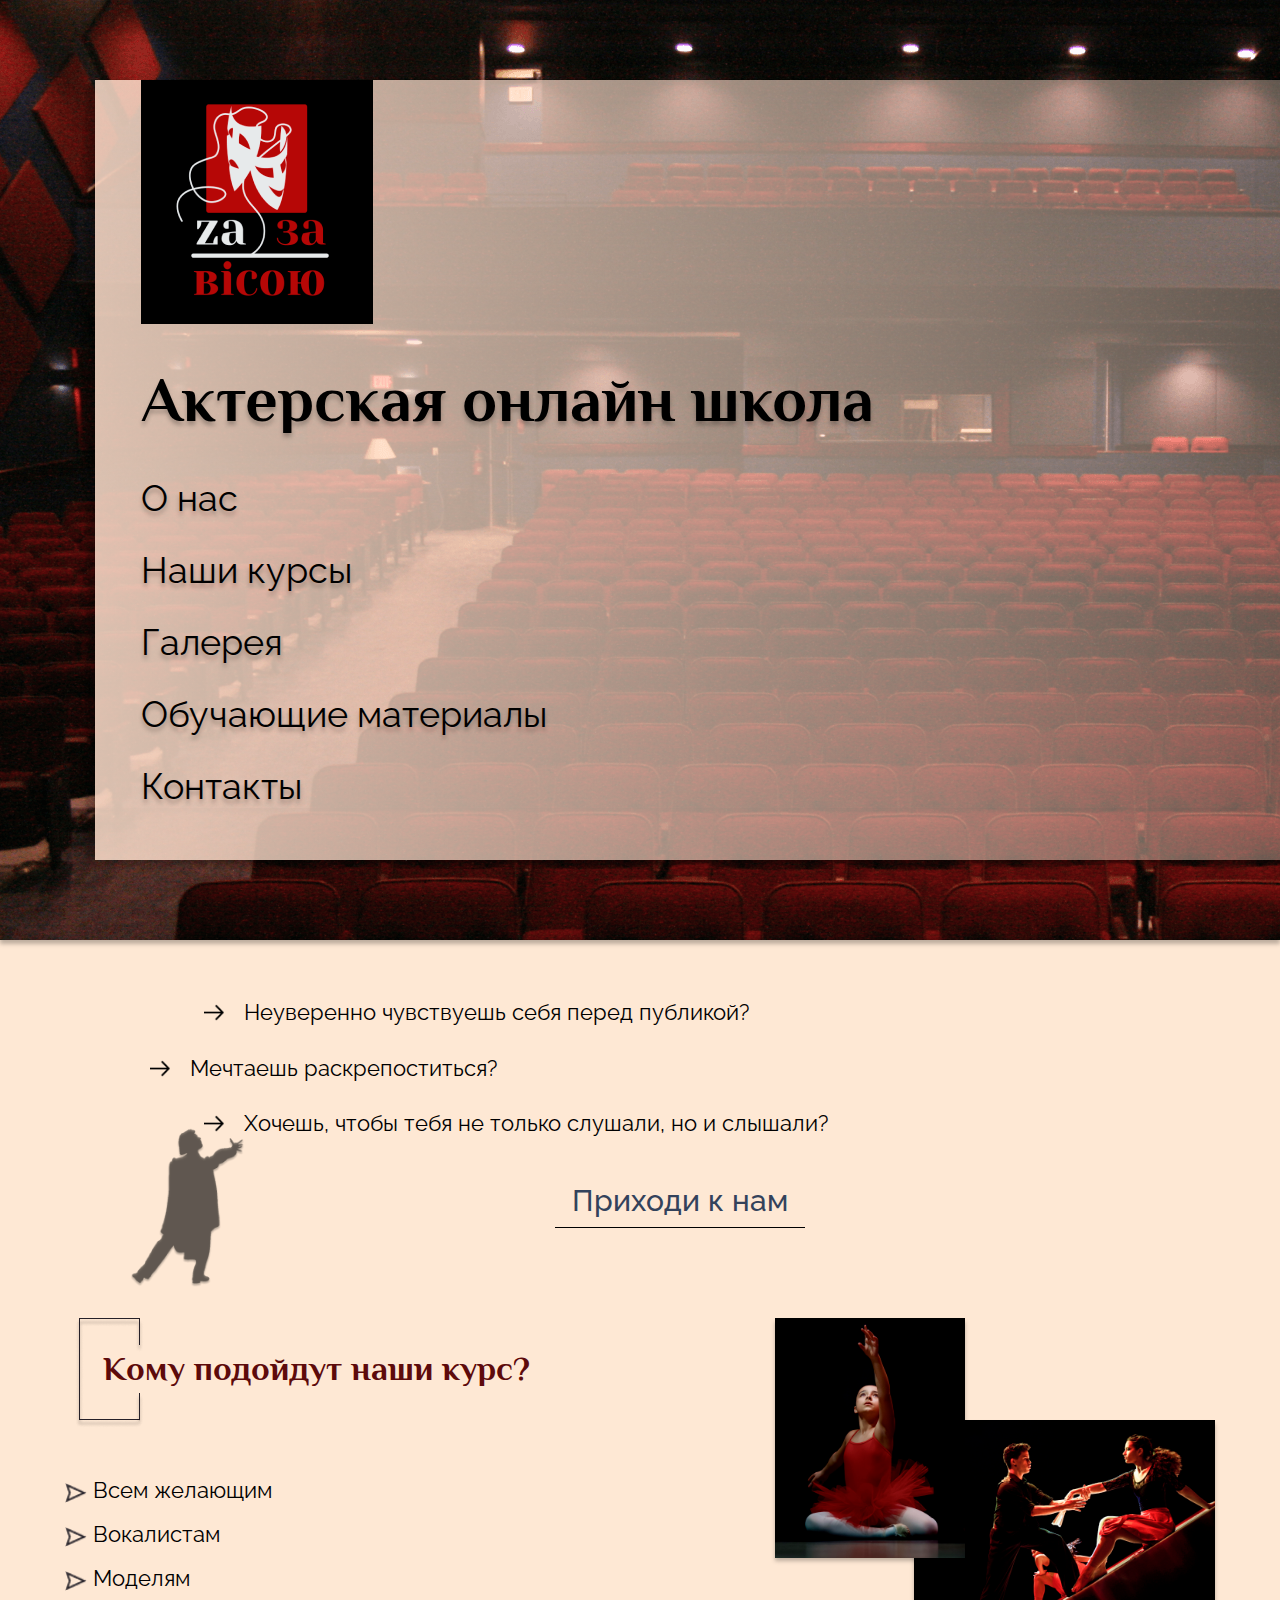
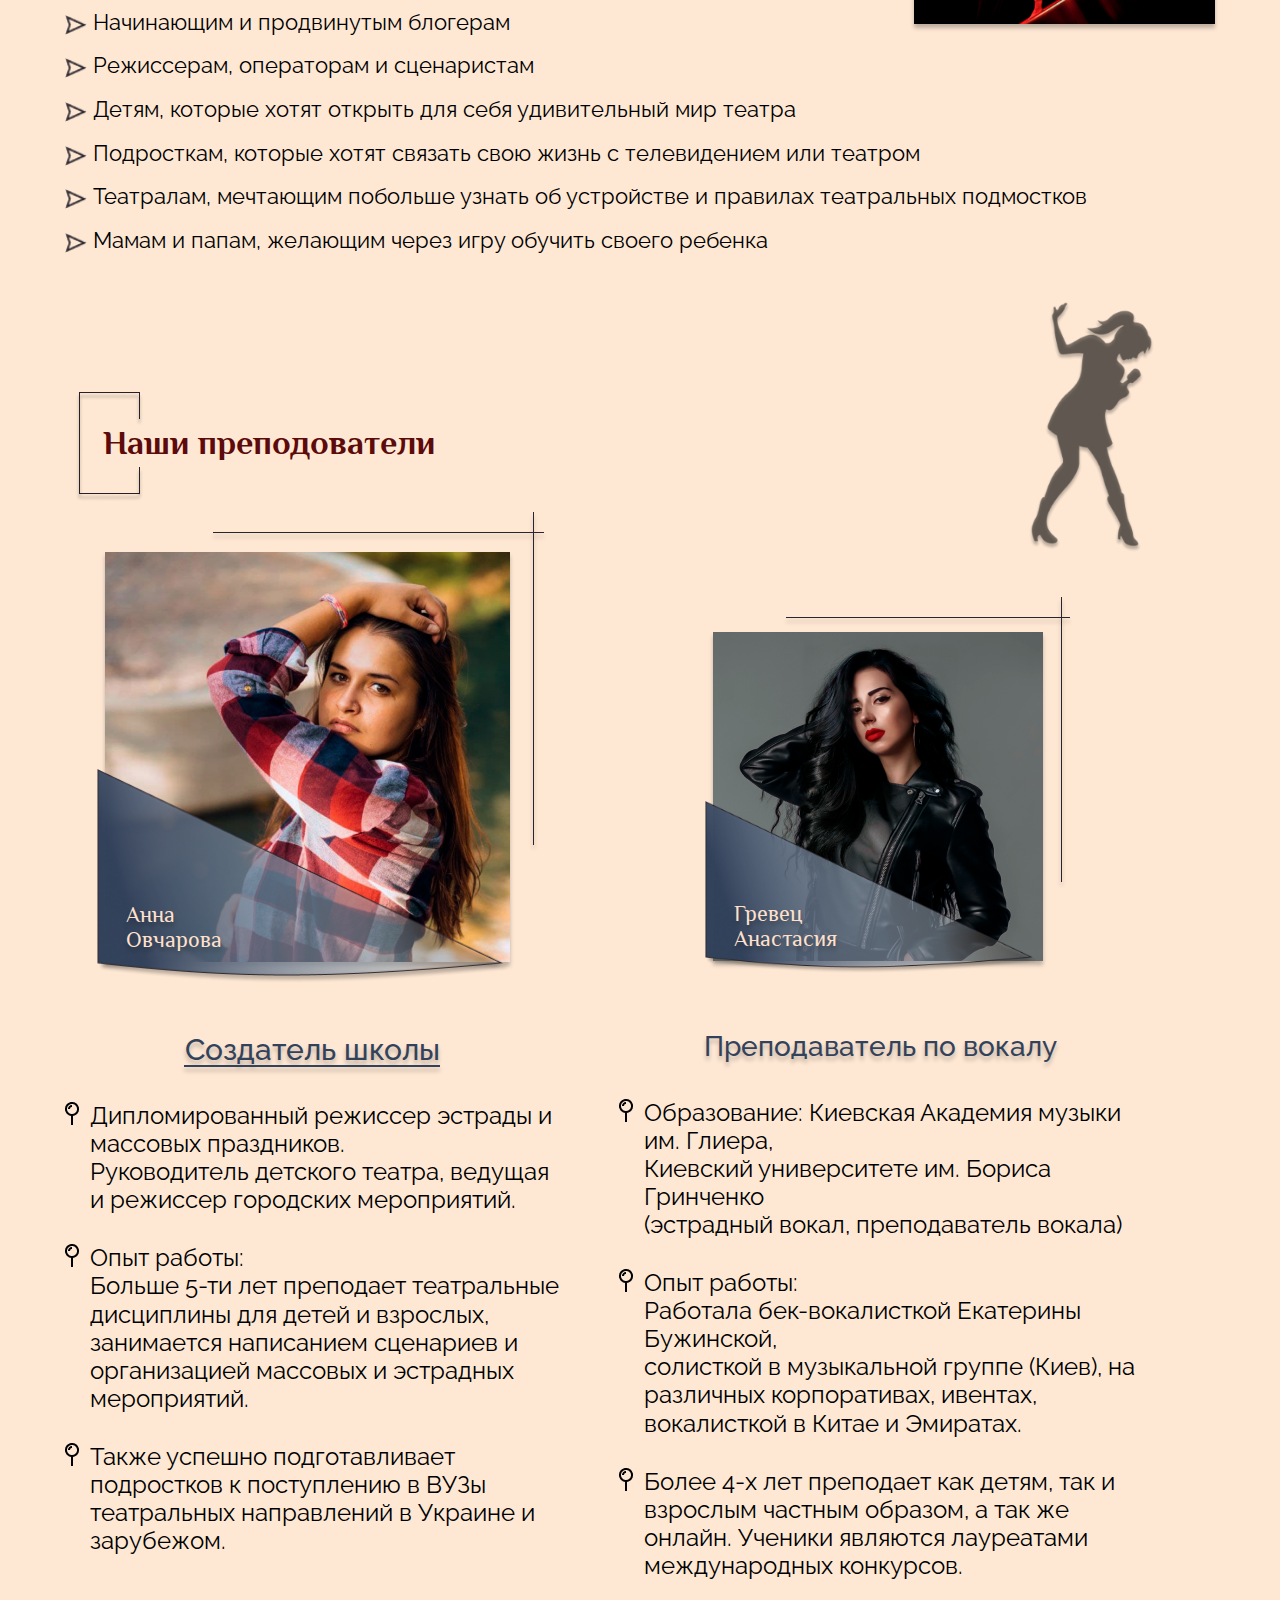
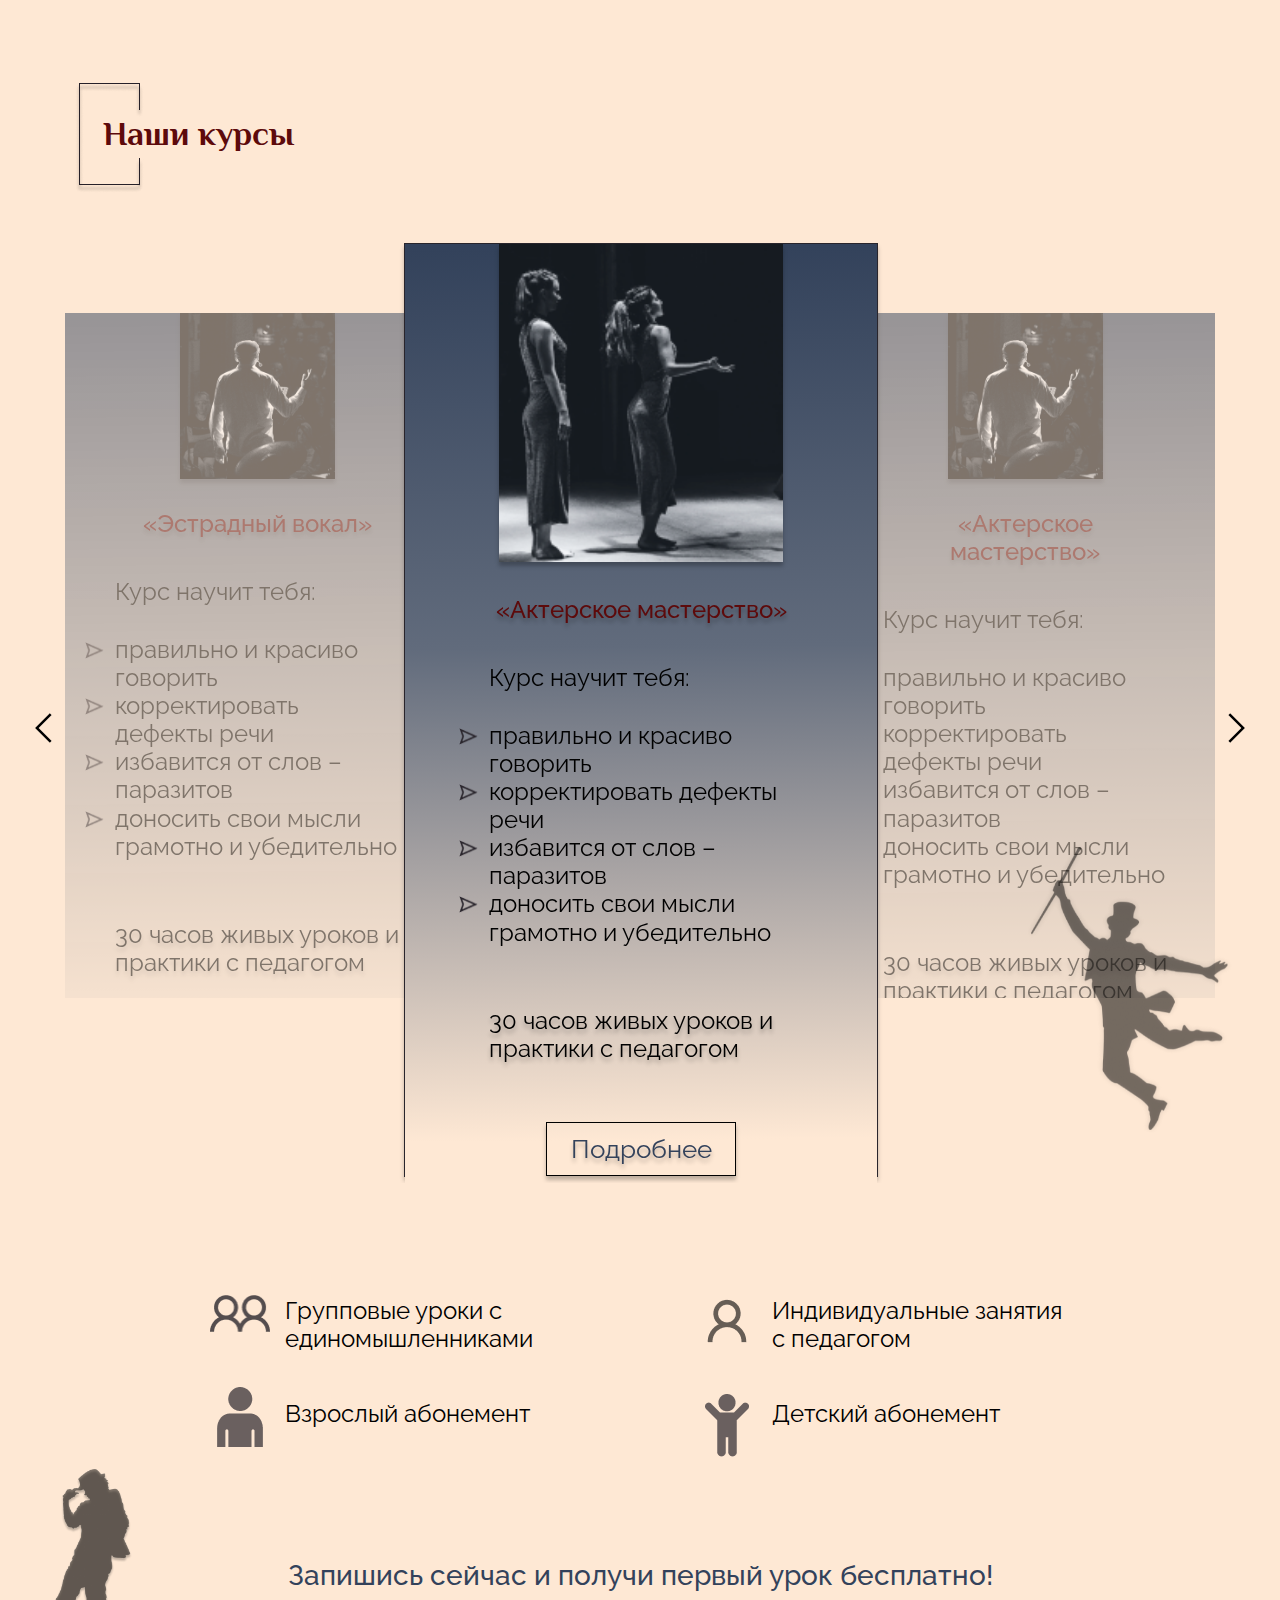
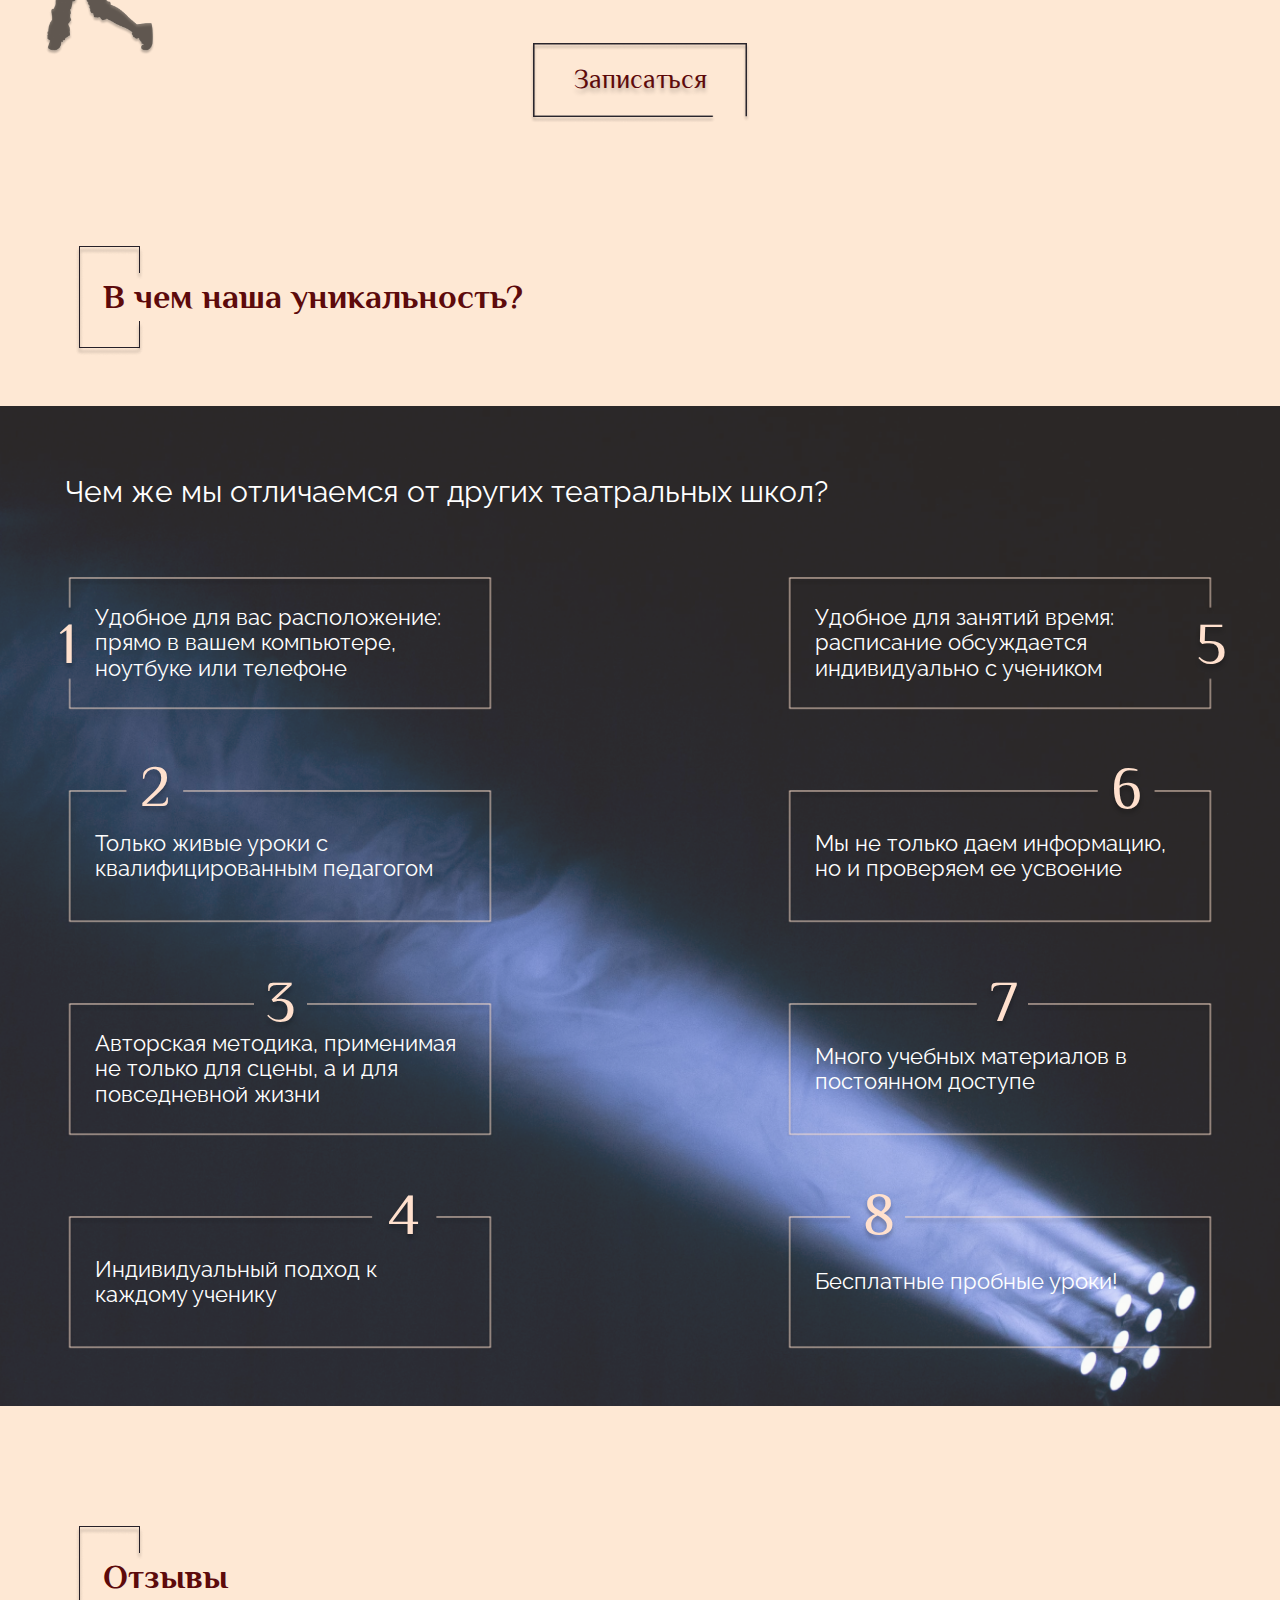
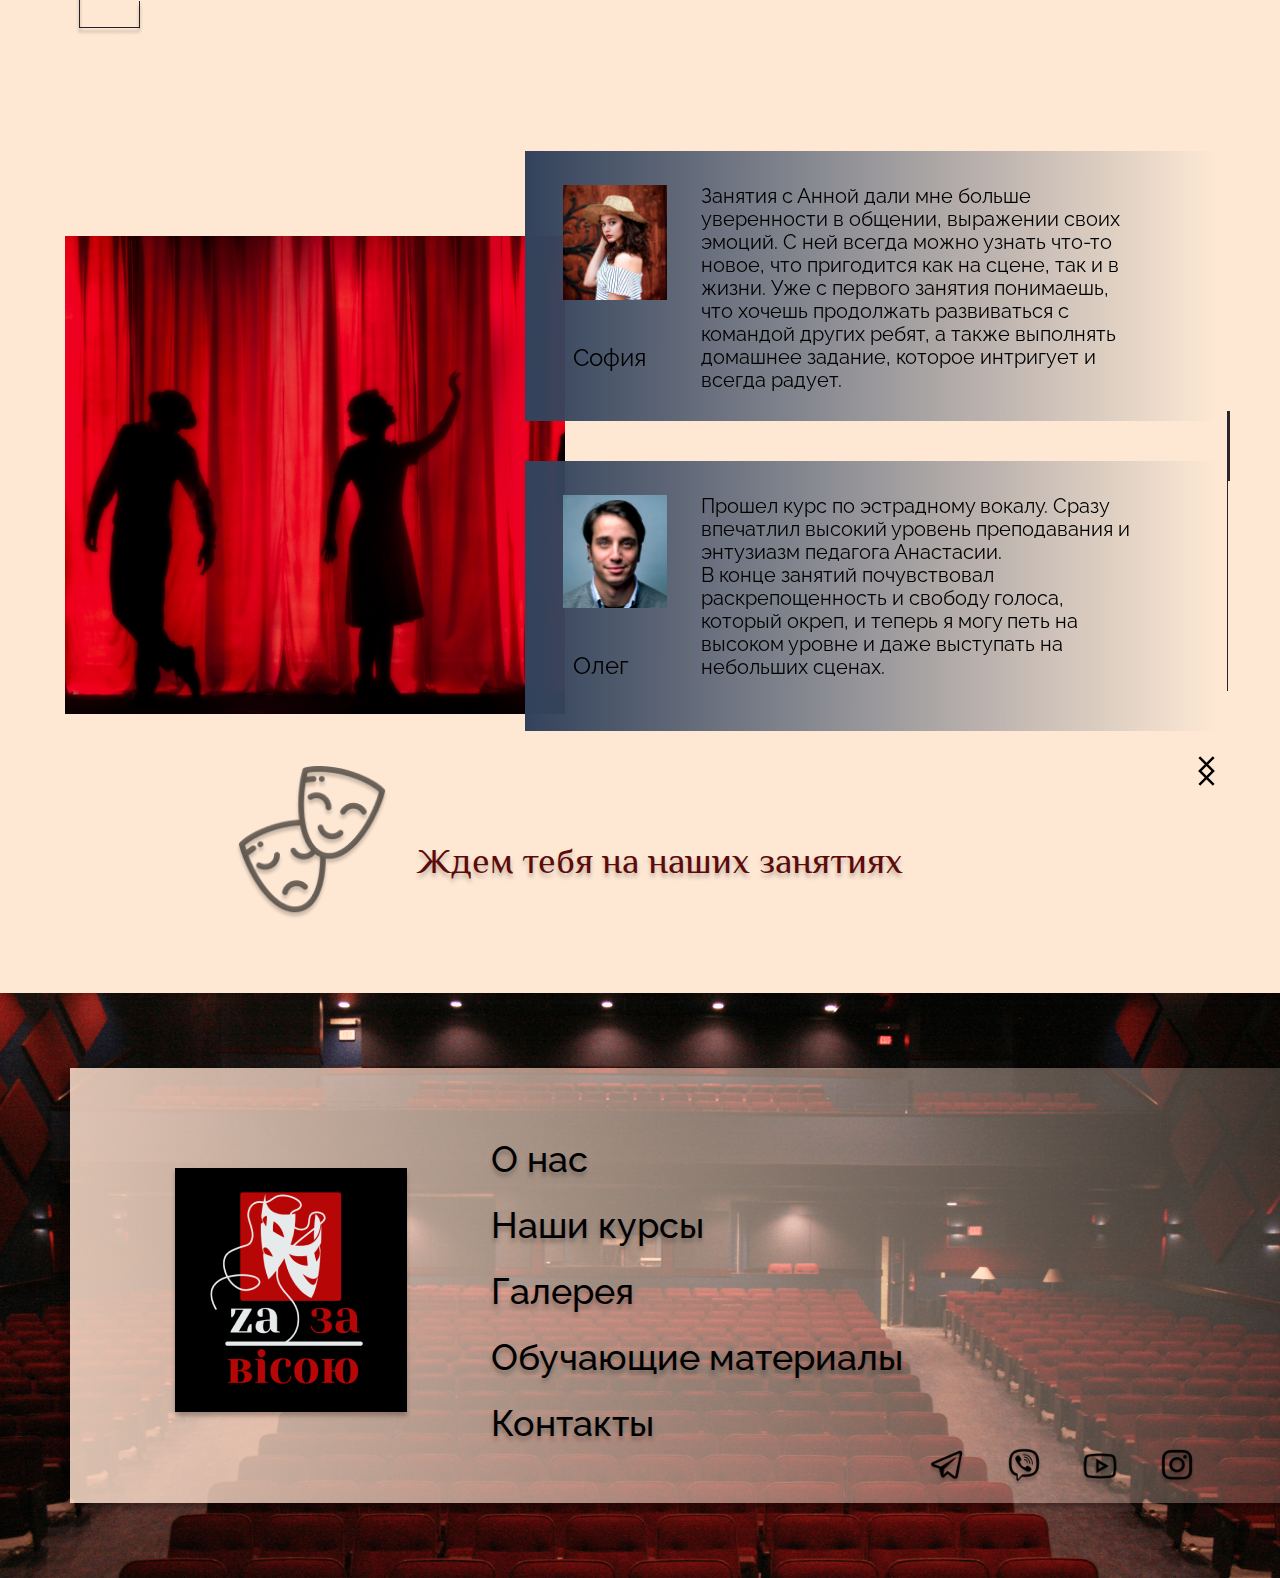
<file: index.html>
<!doctype html>
<html xmlns="http://www.w3.org/1999/xhtml">

<head>
	<meta http-equiv="Content-Type" content="text/html; charset=utf-8" />
	<meta name="viewport" content="width=device-width; initial-scale=1">
	<link rel="stylesheet" href="css/all.css" type="text/css" />
	<link href="https://fonts.googleapis.com/css2?family=Raleway:wght@400;500&display=swap" rel="stylesheet" />
	<link href="https://fonts.googleapis.com/css2?family=Philosopher:wght@400;700&display=swap" rel="stylesheet" />
	<script type="text/javascript" src="js/jquery-3.5.1.min.js"></script>
	<!-- <script src="https://cdnjs.cloudflare.com/ajax/libs/jquery/3.5.1/jquery.min.js" integrity="sha512-bLT0Qm9VnAYZDflyKcBaQ2gg0hSYNQrJ8RilYldYQ1FxQYoCLtUjuuRuZo+fjqhx/qtq/1itJ0C2ejDxltZVFg==" crossorigin="anonymous"></script> -->
	<script type="text/javascript" src="js/slick.min.js"></script>
	<script type="text/javascript" src="js/main.js"></script>

	<title>Zaza</title>
</head>

<body>
	<!-- wrapper -->
	<div id="wrapper">
		<!-- header -->
		<header class="header">
			<div class="layout_main_heder">
				<div class="header_gradient">
					<div class="logo">
						<a href="/">
							<img src="./img/logo.png" alt="Logo" />
						</a>
					</div>
					<h1>Актерская онлайн школа</h1>
					<nav class="header_nav">
						<ul>
							<li><a href="index.html">О нас</a></li>
							<li><a href="index.html#our_courses">Наши курсы</a></li>
							<li><a href="gallery.html">Галерея</a></li>
							<li><a href="materials.html">
									<span class="materials_link_pc">Обучающие материалы</span>
									<span class="materials_link_mobile">Mатериалы</span>
								</a></li>
							<li><a href="contacts.html">Контакты</a></li>
						</ul>
					</nav>
				</div>
			</div>
		</header>
		<!-- //header -->

		<!-- main -->
		<main>
			<!-- come_to_us-->
			<section class="come_to_us">
				<div class="layout">
					<ul>
						<li>Неуверенно чувствуешь себя перед публикой?</li>
						<li>Мечтаешь раскрепоститься?</li>
						<li>Хочешь, чтобы тебя не только слушали, но и слышали?</li>
					</ul>
					<a href="form_info.html" class="come_to_us_link">Приходи к нам</a>
					<div class="silhouette">
						<img src="./img/silhouette_01.png" alt="Silhouette" />
					</div>
				</div>
			</section>
			<!-- //come_to_us-->

			<!--  for_whom_our_courses-->
			<section class="for_whom_our_courses">
				<div class="layout">
					<h2>Кому подойдут наши курс?</h2>
					<ul>
						<li>Всем желающим</li>
						<li>Вокалистам</li>
						<li>Моделям</li>
						<li>Начинающим и продвинутым блогерам</li>
						<li>Режиссерам, операторам и сценаристам</li>
						<li>Детям, которые хотят открыть для себя удивительный мир театра</li>
						<li>Подросткам, которые хотят связать свою жизнь с телевидением или театром</li>
						<li>Театралам, мечтающим побольше узнать об устройстве и правилах театральных подмостков</li>
						<li>Мамам и папам, желающим через игру обучить своего ребенка</li>
					</ul>
					<div class="our_courses__img_wrapper">
						<div>
							<img src="./img/our_courses_img_01.png" alt="Ballerina" />
						</div>
						<div>
							<img src="./img/our_courses_img_02.png" alt="Ballerina" />
						</div>
					</div>
				</div>
			</section>
			<!--  //for_whom_our_courses-->

			<!-- our_teachers-->
			<section class="our_teachers">
				<div class="layout">
					<h2>Наши преподователи</h2>
					<div class="teacher_avatar_wrpeer">
						<!-- school_founder -->
						<div class="school_founder">
							<div>
								<img src="./img/teacher_01.png" alt="Foto teacher" />
								<img src="./img/overlay_for_avatar.png" alt="" class="overlay_avatar" />
								<p>Анна Овчарова</p>
							</div>
							<h3>Создатель школы</h3>
							<ul>
								<li>
									<p>
										Дипломированный режиссер эстрады и массовых праздников.
									</p>
									<p>
										Руководитель детского театра, ведущая и режиссер городских
										мероприятий.
									</p>
								</li>
								<li>
									<p>Опыт работы:</p>
									<p>
										Больше 5-ти лет преподает театральные дисциплины для детей
										и взрослых, занимается написанием сценариев и организацией
										массовых и эстрадных мероприятий.
									</p>
								</li>
								<li>
									<p>
										Также успешно подготавливает подростков к поступлению в
										ВУЗы театральных направлений в Украине и зарубежом.
									</p>
								</li>
							</ul>

						</div>
						<!-- // school_founder  -->

						<!-- vocal_teacher -->
						<div class="vocal_teacher">
							<div>
								<img src="./img/teacher_img_02.png" alt="Foto teacher" />
								<img src="./img/overlay_for_avatar.png" alt="" class="overlay_avatar" />
								<p>Гревец Анастасия</p>
							</div>
							<h3>Преподаватель по вокалу</h3>
							<ul>
								<li>
									<p>Образование: Киевская Академия музыки им. Глиера,</p>
									<p>Киевский университете им. Бориса Гринченко</p>
									<p>(эстрадный вокал, преподаватель вокала)</p>
								</li>
								<li>
									<p>Опыт работы:</p>
									<p>Работала бек-вокалисткой Екатерины Бужинской,</p>
									<p>
										солисткой в музыкальной группе (Киев), на различных
										корпоративах, ивентах, вокалисткой в Китае и Эмиратах.
									</p>
								</li>
								<li>
									<p>
										Более 4-х лет преподает как детям, так и взрослым частным
										образом, а так же онлайн. Ученики являются лауреатами
										международных конкурсов.
									</p>
								</li>
							</ul>
						</div>
						<!-- // vocal_teacher -->
					</div>
					<div class="silhouette_02">
						<img src="./img/silhouette_02.png" alt="Silhouette" />
					</div>
				</div>
			</section>
			<!-- //our_teachers-->

			<!-- our_courses slider-->
			<section class="our_courses" id="our_courses">
				<div class="layout">
					<h2>Наши курсы</h2>

					<!-- Слайдер! -->
					<ul class="slider">
						<!-- актерка2 -->
						<li class="slider_items">
							<div class="item_cover">
								<div class="img_slider__wrapper">
									<img src="./img/carousel_img_01.png" alt="" />
								</div>
								<h3>«Актерское мастерство»</h3>
								<p>Курс научит тебя:</p>
								<ul class="in_list_menu">
									<li>правильно и красиво говорить</li>
									<li>корректировать дефекты речи</li>
									<li>избавится от слов –паразитов</li>
									<li>доносить свои мысли грамотно и убедительно</li>
								</ul>
								<span>30 часов живых уроков и практики с педагогом</span>
								<a href="#/" ">Подробнее</a>
							</div>
					</li>
						<!-- актерка -->
					<li class=" slider_items">
									<div class="item_cover">
										<div class="img_slider__wrapper">
											<img src="./img/carousel_img_main.png" alt="" />
										</div>
										<h3>«Актерское мастерство»</h3>
										<p>Курс научит тебя:</p>
										<ul class="in_list_menu">
											<li>правильно и красиво говорить</li>
											<li>корректировать дефекты речи</li>
											<li>избавится от слов –паразитов</li>
											<li>доносить свои мысли грамотно и убедительно</li>
										</ul>
										<span>30 часов живых уроков и практики с педагогом</span>
										<a href="#/">Подробнее</a>
									</div>
						</li>
						<!-- сцен речь -->
						<li class="slider_items">
							<div class="item_cover">
								<div class="img_slider__wrapper">
									<img src="./img/carousel_img_02.png" alt="" />
								</div>
								<h3>«Сценическая речь»</h3>
								<p>Курс научит тебя:</p>
								<ul class="in_list_menu">
									<li>правильно и красиво говорить</li>
									<li>корректировать дефекты речи</li>
									<li>избавится от слов –паразитов</li>
									<li>доносить свои мысли грамотно и убедительно</li>
								</ul>
								<span>30 часов живых уроков и практики с педагогом</span>
								<a href="#/">Подробнее</a>
							</div>
						</li>
						<!-- вокал -->
						<li class="slider_items">
							<div class="item_cover">
								<div class="img_slider__wrapper">
									<img src="./img/carousel_img_main.png" alt="" />
								</div>
								<h3>«Эстрадный вокал»</h3>
								<p>Курс научит тебя:</p>
								<ul class="in_list_menu">
									<li>правильно и красиво говорить</li>
									<li>корректировать дефекты речи</li>
									<li>избавится от слов –паразитов</li>
									<li>доносить свои мысли грамотно и убедительно</li>
								</ul>
								<span>30 часов живых уроков и практики с педагогом</span>
								<a href="#/">Подробнее</a>
							</div>
						</li>
						<!-- вокал2 -->
						<li class="slider_items">
							<div class="item_cover">
								<div class="img_slider__wrapper">
									<img src="./img/carousel_img_main.png" alt="" />
								</div>
								<h3>«Эстрадный вокал»</h3>
								<p>Курс научит тебя:</p>
								<ul class="in_list_menu">
									<li>правильно и красиво говорить</li>
									<li>корректировать дефекты речи</li>
									<li>избавится от слов –паразитов</li>
									<li>доносить свои мысли грамотно и убедительно</li>
								</ul>
								<span>30 часов живых уроков и практики с педагогом</span>
								<a href="#/">Подробнее</a>
							</div>
						</li>
					</ul>
					<!-- //slider  -->

					<ul class="abonements">
						<li>
							<span>
								<img src="./img/icon_info_01.png" alt="" />
							</span>
							<p>Групповые уроки с единомышленниками</p>
						</li>
						<li>
							<span>
								<img src="./img/icon_info_03.png" alt="" />
							</span>
							<p>Индивидуальные занятия с педагогом</p>
						</li>
						<li>
							<span>
								<img src="./img/icon_info_02.png" alt="" />
							</span>
							<p>Взрослый абонемент</p>
						</li>
						<li>
							<span>
								<img src="./img/icon_info_04.png" alt="" />
							</span>
							<p>Детский абонемент</p>
						</li>
					</ul>
					<p class="fist_lesson_title">
						Запишись сейчас и получи первый урок бесплатно!
					</p>
					<a href="form_info.html" class="fist_lesson_link">Записаться</a>
					<div class="silhouette_03">
						<img src="./img/silhouette_03.png" alt="Silhouette" />
					</div>
					<div class="silhouette_04">
						<img src="./img/silhouette_04.png" alt="Silhouette" />
					</div>
				</div>
			</section>
			<!-- // our_courses slider-->

			<!-- our_uniqueness -->
			<div class="our_uniqueness_title">
				<div class="layout">
					<h2>В чем наша уникальность?</h2>
				</div>
			</div>
			<section class="our_uniqueness">
				<div class="layout">
					<p class="text_uniqueness">Чем же мы отличаемся от других театральных школ?</p>
					<ul>
						<li>
							<p> Удобное для вас расположение: прямо в вашем компьютере,
								ноутбуке или телефоне</p>
							<span>1</span>
						</li>
						<li>
							<p>Удобное для занятий время: расписание обсуждается индивидуально с учеником</p>
							<span>5</span>
						</li>
						<li>
							<p>Только живые уроки с квалифицированным педагогом</p>
							<span>2</span>
						</li>
						<li>
							<p>Мы не только даем информацию, но и проверяем ее усвоение</p>
							<span>6</span>
						</li>
						<li>
							<p> Авторская методика, применимая не только для сцены, а и для
								повседневной жизни</p>
							<span>3</span>
						</li>
						<li>
							<p>Много учебных материалов в постоянном доступе</p>
							<span>7</span>
						</li>
						<li>
							<p>Индивидуальный подход к каждому ученику</p>
							<span>4</span>
						</li>
						<li>
							<p>Бесплатные пробные уроки!</p>
							<span>8</span>
						</li>
					</ul>
				</div>
			</section>
			<!--//our_uniqueness -->

			<!-- reviews -->
			<section class="reviews">
				<div class="layout">
					<h2>Отзывы</h2>
					<div class="review_clear">
						<div class="reviews_img_wrapper">
							<img src="./img/bg_reviews.png" alt="" />
						</div>
						<div class="slick_slider">
							<ul class="reviews_items">
								<li>
									<div class="slick_slider_avatar">
										<img src="./img/user_avatar_01.png" alt="" />
										<span>София</span>
									</div>
									<p>
										Занятия с Анной дали мне больше уверенности в общении,
										выражении своих эмоций. С ней всегда можно узнать что-то
										новое, что пригодится как на сцене, так и в жизни. Уже с
										первого занятия понимаешь, что хочешь продолжать развиваться
										с командой других ребят, а также выполнять домашнее задание,
										которое интригует и всегда радует.
									</p>
								</li>

								<li>
									<div class="slick_slider_avatar">
										<img src="./img/user_avatar_02.png" alt="" />
										<span>Олег</span>
									</div>
									<p>
										Прошел курс по эстрадному вокалу. Сразу впечатлил высокий
										уровень преподавания и энтузиазм педагога Анастасии.
									</p>
									<p>
										В конце занятий почувствовал раскрепощенность и свободу
										голоса, который окреп, и теперь я могу петь на высоком
										уровне и даже выступать на небольших сценах.
									</p>
								</li>

								<li>
									<div class="slick_slider_avatar">
										<img src="./img/user_avatar_02.png" alt="" />
										<span>Олег</span>
									</div>
									<p>
										Прошел курс по эстрадному вокалу. Сразу впечатлил высокий
										уровень преподавания и энтузиазм педагога Анастасии.
									</p>
									<p>
										В конце занятий почувствовал раскрепощенность и свободу
										голоса, который окреп, и теперь я могу петь на высоком
										уровне и даже выступать на небольших сценах.
									</p>
								</li>

								<li>
									<div class="slick_slider_avatar">
										<img src="./img/user_avatar_02.png" alt="" />
										<span>Олег</span>
									</div>
									<p>
										Прошел курс по эстрадному вокалу. Сразу впечатлил высокий
										уровень преподавания и энтузиазм педагога Анастасии.
									</p>
									<p>
										В конце занятий почувствовал раскрепощенность и свободу
										голоса, который окреп, и теперь я могу петь на высоком
										уровне и даже выступать на небольших сценах.
									</p>
								</li>
							</ul>
						</div>
					</div>
					<p class="we_waiting">Ждем тебя на наших занятиях</p>
				</div>
			</section>
			<!-- // reviews -->
		</main>
		<!-- //main -->

		<!-- footer -->
		<footer class="footer">
			<div class="layout footer_gradient">
				<div class="wrapper_logo_nav">
					<div class="footer_logo">
						<a href="index.html">
							<img src="./img/logo.png" alt="Logo" />
						</a>
					</div>

					<nav class="footer_nav">
						<p>Актерская онлайн школа</p>
						<ul>
							<li><a href="index.html">О нас</a></li>
							<li><a href="index.html#our_courses">Наши курсы</a></li>
							<li><a href="gallery.html">Галерея</a></li>
							<li><a href="materials.html">Обучающие материалы</a></li>
							<li><a href="contacts.html">Контакты</a></li>
						</ul>
					</nav>
				</div>

				<div class="wrapeer_social">
					<ul class="social">
						<li>
							<a href="https://t.me/+380639487949" title="Telegram">
								<img src="./img/icon_social_telegram.png" alt="Telegram" />
							</a>
						</li>
						<li>
							<a href="viber://chat?number=380639487949" title="Viber">
								<img src="./img/icon_social_viber.png" alt="Viber" />
							</a>
						</li>
						<li>
							<a href="https://www.youtube.com/channel/UC9sN73iZyz4DEXl1u4M40JQ" target="_blank"
								title="Youtube">
								<img src="./img/icon_social_youtube.png" alt="Youtube" />
							</a>
						</li>
						<li>
							<a href="https://instagram.com/za_zavisoyu?igshid=1fkna6jvlnusj" target="_blank"
								title="Instagram">
								<img src="./img/icon_social_instagram.png" alt="Instagram" />
							</a>
						</li>
					</ul>
				</div>
			</div>
		</footer>
		<!-- //footer -->
	</div>
	<!-- //wrapper -->
</body>

</html>
</file>
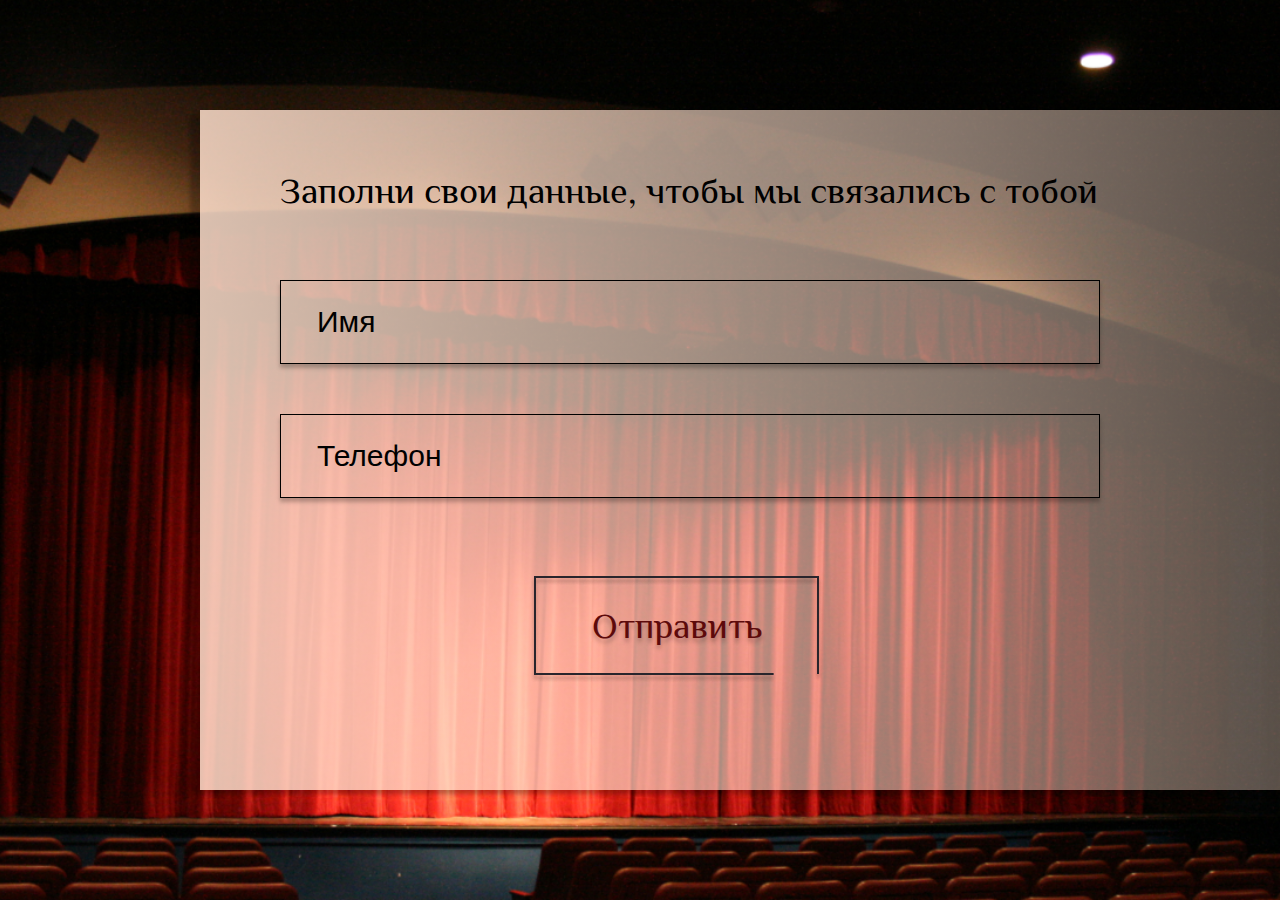
<file: form_info.html>
<!doctype html>
<html xmlns="http://www.w3.org/1999/xhtml">

<head>
	<meta http-equiv="Content-Type" content="text/html; charset=utf-8" />
	<meta name="viewport" content="width=device-width; initial-scale=1">
	<link rel="stylesheet" href="css/all.css" type="text/css" />	
	<link rel="stylesheet" href="sass/fonts.css" type="text/css" />
	<link href="https://fonts.googleapis.com/css2?family=Raleway:wght@400;500&display=swap" rel="stylesheet" />
	<link href="https://fonts.googleapis.com/css2?family=Philosopher:wght@400;700&display=swap" rel="stylesheet" />
	<!-- <script type="text/javascript" src="js/jquery-3.2.0.js"></script>
	<script type="text/javascript" src="js/main.js"></script> -->
	<title>Заполнение данных</title>
</head>

<body>
			<!-- form info -->
			<div class="wrapper_form">
				<section>
					<form action="" >
						<p>Заполни свои данные, чтобы мы связались с тобой</p>	
						<input type="text" placeholder="Имя">	
						<input type="text" placeholder="Телефон"> 
						<input type="button" value="Отправить">		
					</form>
				</section>

			</div>

			<!-- //form info -->
</body>
</html>
</file>
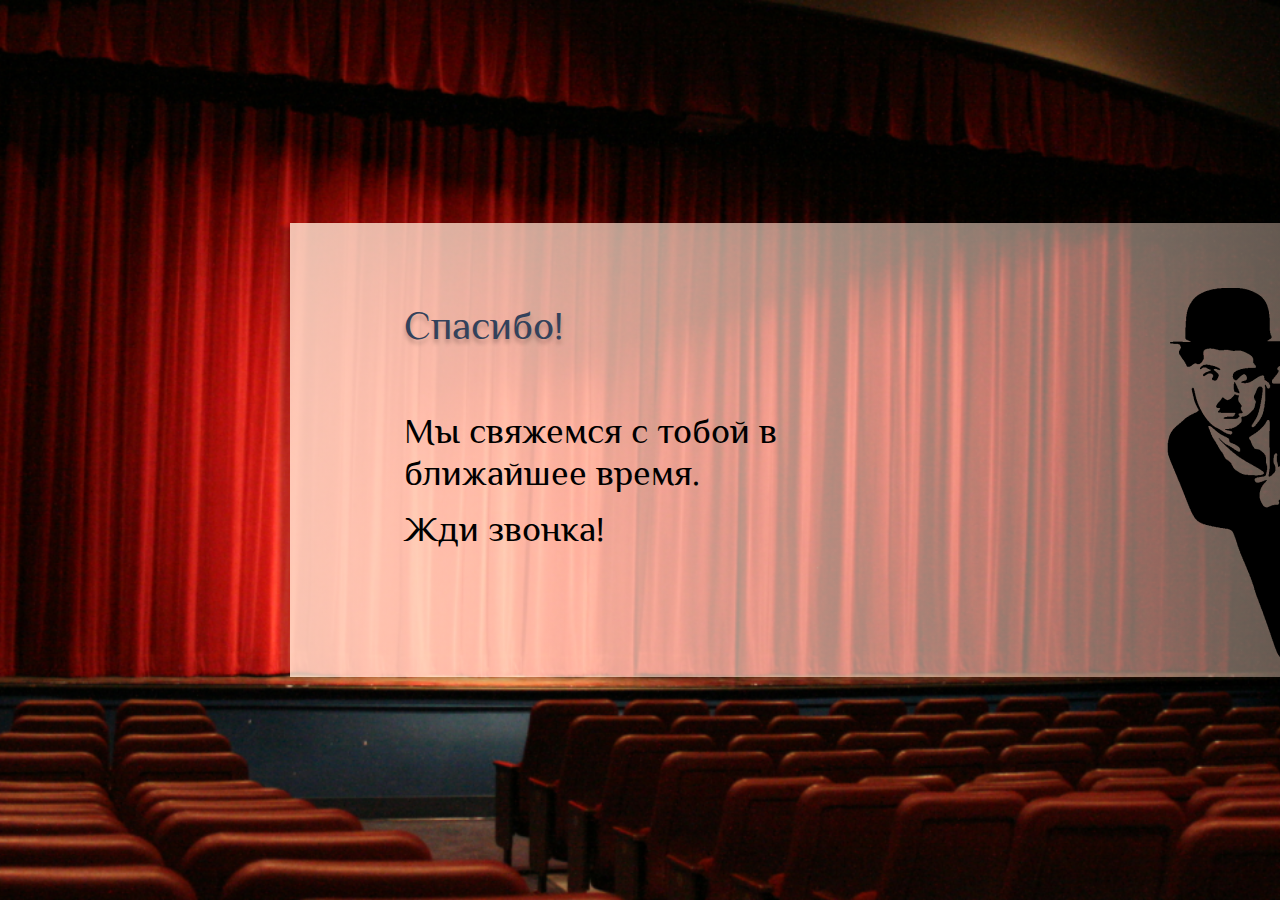
<file: thanks.html>
<!doctype html>
<html xmlns="http://www.w3.org/1999/xhtml">

<head>
	<meta http-equiv="Content-Type" content="text/html; charset=utf-8" />
	<meta name="viewport" content="width=device-width; initial-scale=1">
	<link rel="stylesheet" href="css/all.css" type="text/css" />	
	<link rel="stylesheet" href="sass/fonts.css" type="text/css" />
	<link href="https://fonts.googleapis.com/css2?family=Raleway:wght@400;500&display=swap" rel="stylesheet" />
	<link href="https://fonts.googleapis.com/css2?family=Philosopher:wght@400;700&display=swap" rel="stylesheet" />
	<!-- <script type="text/javascript" src="js/jquery-3.2.0.js"></script>
	<script type="text/javascript" src="js/main.js"></script> -->
	<title>Заполнение данных</title>
</head>

<body>
			<!-- thanks -->
			<div class="wrapper_thanks">
				<div>
					<span>Спасибо!</span>
					<p>Мы свяжемся с тобой в ближайшее время.</p>
					<p>Жди звонка!</p>									
				</div>
				<div>
					<img src="./img/charlie-chaplin.png" alt="Charlie chaplin">
				</div>
			</div>
			<!-- //thanks -->	
</body>
</html>
</file>
<file: sass/fonts.css>
/* Example */ 
/* @font-face {
    font-family: 'Corbel';
    src: url('../fonts/Corbel.eot');
    src: url('../fonts/Corbel.eot?#iefix') format('embedded-opentype'),
         url('../fonts/Corbel.woff') format('woff'),
         url('../fonts/Corbel.ttf') format('truetype'),
         url('../fonts/Corbel.svg#Corbel') format('svg');
    font-weight: normal;
    font-style: normal;
}
*/
</file>
<file: css/all.css>
/* SCSS Compiled */
/***************************************************              GENERAL RESET STYLES             ***************************************************/
html,
body,
div,
span,
object,
iframe,
h1,
h2,
h3,
h4,
h5,
h6,
p,
blockquote,
pre,
abbr,
address,
cite,
code,
del,
dfn,
em,
img,
ins,
kbd,
q,
samp,
small,
strong,
sub,
sup,
var,
b,
i,
dl,
dt,
dd,
ol,
ul,
li,
fieldset,
form,
label,
legend,
table,
caption,
tbody,
tfoot,
thead,
tr,
th,
td,
article,
aside,
canvas,
details,
figcaption,
figure,
footer,
header,
hgroup,
menu,
nav,
section,
summary,
time,
mark,
audio,
video {
  margin: 0;
  padding: 0;
  border: 0;
  outline: 0;
  font-size: 100%;
  vertical-align: baseline;
  background: transparent;
}

* {
  box-sizing: border-box;
}

*:focus {
  outline: none;
}

body {
  line-height: 1.17;
  font-family: "Raleway", sans-serif;
  font-size: 24px;
}

/* font-family: 'Raleway', sans-serif;
font-family: 'Philosopher', sans-serif; */
article,
aside,
details,
figcaption,
figure,
footer,
header,
hgroup,
menu,
nav,
section {
  display: block;
}

nav ul {
  list-style: none;
}

ol,
ul {
  list-style: none;
  margin: 0;
  padding: 0;
}

a {
  margin: 0;
  padding: 0;
  font-size: 100%;
  vertical-align: baseline;
  background: transparent;
  text-decoration: none;
}

a:hover {
  text-decoration: none;
}

table {
  border-collapse: collapse;
  border-spacing: 0;
}

img {
  border-style: none;
  max-width: 100%;
}

form fieldset {
  margin: 0;
  padding: 0;
  border: none;
}

input,
textarea,
select {
  vertical-align: middle;
  color: #000;
  padding: 0;
}

input,
select {
  vertical-align: middle;
}

input::-webkit-input-placeholder {
  color: #ebedec;
}

input:focus::-webkit-input-placeholder {
  color: #ebedec;
}

html {
  scroll-behavior: smooth;
}

body {
  line-height: 1.17;
  font-family: "Raleway", sans-serif;
  font-size: 24px;
  color: #000;
}

#wrapper {
  display: block;
  position: relative;
  width: 100%;
  height: 100%;
  background-color: #fee8d4;
  overflow: hidden;
}

.layout {
  margin: 0 auto;
  position: relative;
  max-width: 1230px;
  padding-left: 74px;
  height: 100%;
}
@media (max-width: 1365px) {
  .layout {
    padding-left: 40px;
    padding-right: 40px;
  }
}
@media (max-width: 767px) {
  .layout {
    margin: 0 auto;
    width: 300px;
    padding-left: 10px;
    padding-right: 10px;
  }
}

main {
  position: relative;
  display: block;
  width: 100%;
  padding-top: 60px;
}
@media (max-width: 767px) {
  main {
    padding-top: 45px;
  }
}

.none {
  display: none;
}

h2 {
  font-family: "Philosopher", sans-serif;
  font-size: 36px;
  color: #5d0a0b;
  line-height: 100px;
  position: relative;
  padding-left: 24px;
  margin-bottom: 60px;
  margin-left: 10px;
}
@media (max-width: 1365px) {
  h2 {
    font-size: 34px;
    padding-left: 28px;
    line-height: 100px;
  }
}
@media (max-width: 1023px) {
  h2 {
    font-size: 32px;
    line-height: 85px;
    padding-left: 29px;
  }
}
@media (max-width: 767px) {
  h2 {
    font-size: 18px;
    padding-left: 11px;
    line-height: 47px;
    margin-left: 0;
    margin-bottom: 40px;
  }
}
h2:before {
  content: "";
  position: absolute;
  background-repeat: no-repeat;
  top: 0;
  left: 0;
  width: 70px;
  height: 110px;
  background-image: url(../img/title_frame.png);
}
@media (max-width: 1023px) {
  h2:before {
    width: 60px;
    height: 100px;
    background-size: contain;
  }
}
@media (max-width: 767px) {
  h2:before {
    width: 30px;
    height: 50px;
    background-size: contain;
  }
}

.header {
  position: relative;
  display: block;
  width: 100%;
  max-height: 940px;
  background-image: url(../img/bg_header.png);
  background-repeat: no-repeat;
  background-size: cover;
  padding: 80px 0;
  box-shadow: 0px 4px 4px rgba(0, 0, 0, 0.25);
}
@media (max-width: 1023px) {
  .header {
    padding: 50px 0;
  }
}
@media (max-width: 767px) {
  .header {
    padding: 30px 0;
  }
}
.header .layout_main_heder {
  padding-left: 70px;
  margin: 0 auto;
  position: relative;
  max-width: 1230px;
}
@media (max-width: 767px) {
  .header .layout_main_heder {
    padding-left: 20px;
  }
}
.header .header_gradient {
  position: relative;
  display: block;
  width: 100%;
  padding-left: 46px;
  box-shadow: 0px 4px 4px rgba(0, 0, 0, 0.25);
}
@media (max-width: 767px) {
  .header .header_gradient {
    padding-left: 20px;
  }
}
.header .header_gradient:after {
  content: "";
  position: absolute;
  background-repeat: no-repeat;
  top: 0;
  left: 0;
  height: 780px;
  width: 155%;
  background: linear-gradient(90deg, rgba(255, 224, 205, 0.85) 0%, rgba(255, 224, 205, 0.526823) 45.31%, rgba(255, 224, 205, 0.2975) 70.83%, rgba(255, 224, 205, 0) 100%);
  box-shadow: -10px 4px 4px rgba(0, 0, 0, 0.25);
  padding-left: 105px;
  z-index: 1;
  box-shadow: -10px 4px 4px rgba(0, 0, 0, 0.25);
}
@media (max-width: 1023px) {
  .header .header_gradient:after {
    height: 650px;
  }
}
@media (max-width: 767px) {
  .header .header_gradient:after {
    height: 400px;
  }
}
.header .header_gradient > * {
  position: relative;
  z-index: 3;
}
.header .header_gradient .logo {
  width: 232px;
  margin: 0 0 32px 0;
  position: relative;
}
@media (max-width: 1023px) {
  .header .header_gradient .logo {
    width: 180px;
  }
}
@media (max-width: 767px) {
  .header .header_gradient .logo {
    width: 105px;
    float: left;
    margin-right: 20px;
  }
}
.header .header_gradient h1 {
  font-family: Philosopher;
  font-size: 64px;
  color: #000000;
  text-shadow: 0px 4px 4px rgba(0, 0, 0, 0.25);
}
@media (max-width: 1023px) {
  .header .header_gradient h1 {
    font-size: 48px;
  }
}
@media (max-width: 767px) {
  .header .header_gradient h1 {
    margin-top: 10px;
    font-size: 23px;
    width: 120px;
    float: left;
  }
}
.header .header_gradient .header_nav {
  margin: 40px 0 60px 0;
}
@media (max-width: 1023px) {
  .header .header_gradient .header_nav {
    margin: 40px 0 60px 0;
  }
}
@media (max-width: 767px) {
  .header .header_gradient .header_nav {
    clear: both;
  }
}
.header .header_gradient .header_nav li {
  display: block;
  margin-bottom: 30px;
  transition: all 150ms ease-in;
  text-shadow: 0px 4px 4px rgba(0, 0, 0, 0.25);
}
@media (max-width: 1023px) {
  .header .header_gradient .header_nav li {
    margin-bottom: 25px;
  }
}
@media (max-width: 767px) {
  .header .header_gradient .header_nav li {
    margin-bottom: 15px;
  }
}
.header .header_gradient .header_nav li:last-child {
  margin-bottom: 0;
}
.header .header_gradient .header_nav li:hover {
  padding-left: 16px;
  border-left: 2px solid #29252c;
  font-weight: 500;
}
.header .header_gradient .header_nav li a {
  color: #000;
  font-size: 36px;
}
@media (max-width: 1023px) {
  .header .header_gradient .header_nav li a {
    font-size: 30px;
  }
}
@media (max-width: 767px) {
  .header .header_gradient .header_nav li a {
    font-size: 22px;
  }
}
.header .header_gradient .header_nav li a span.materials_link_mobile {
  display: none;
}
@media (max-width: 767px) {
  .header .header_gradient .header_nav li a span.materials_link_mobile {
    display: inline-block;
  }
}
@media (max-width: 767px) {
  .header .header_gradient .header_nav li a span.materials_link_pc {
    display: none;
  }
}
.header .header_gradient .header_nav li a:last-child {
  margin-bottom: 0;
}
.header .header_gradient .header_nav li a:hover {
  color: #5d0a0b;
}

.small_haeder {
  min-height: 293px;
  padding: 58px 0 0 30px;
  overflow: hidden;
}
@media (max-width: 767px) {
  .small_haeder {
    padding: 30px 0 0 0;
  }
}
.small_haeder .header_gradient {
  min-height: 242px;
  padding: 26px 0 26px 75px;
  position: relative;
  box-shadow: 0px 4px 4px rgba(0, 0, 0, 0.25);
  width: 1230px;
  margin: 0 auto;
}
@media (max-width: 1366px) {
  .small_haeder .header_gradient {
    padding-left: 30px;
  }
}
@media (max-width: 767px) {
  .small_haeder .header_gradient {
    padding-left: 30px;
    padding-top: 0;
    margin: 0 auto;
  }
}
.small_haeder .header_gradient:after {
  content: "";
  width: 167%;
  height: 100%;
  position: absolute;
  left: 0;
  top: 0;
  background: linear-gradient(90deg, rgba(255, 224, 205, 0.85) 0%, rgba(255, 224, 205, 0.526823) 62.5%, rgba(255, 224, 205, 0.2975) 89.58%, rgba(255, 224, 205, 0) 100%);
  z-index: 1;
}
.small_haeder .header_gradient .logo {
  width: 173px;
  height: 183px;
  float: left;
  margin-right: 35px;
  position: relative;
  z-index: 3;
}
@media (max-width: 1366px) {
  .small_haeder .header_gradient .logo {
    margin-right: 30px;
    margin-bottom: 0;
  }
}
@media (max-width: 1023px) {
  .small_haeder .header_gradient .logo {
    width: 100px;
    height: 110px;
    margin-right: 30px;
  }
}
@media (max-width: 767px) {
  .small_haeder .header_gradient .logo {
    margin-bottom: 20px;
    margin-right: 20px;
  }
}
.small_haeder .header_gradient .logo a {
  display: block;
}
.small_haeder .header_gradient h1 {
  font-size: 48px;
  margin-top: 37px;
  position: relative;
  z-index: 2;
}
@media (max-width: 1023px) {
  .small_haeder .header_gradient h1 {
    margin-top: 30px;
    font-size: 44px;
  }
}
@media (max-width: 767px) {
  .small_haeder .header_gradient h1 {
    margin-top: 10px;
    font-size: 23px;
    width: 100px;
    float: left;
  }
}
.small_haeder .header_gradient .header_nav {
  width: 130%;
  display: block;
}
@media (max-width: 1365px) {
  .small_haeder .header_gradient .header_nav {
    width: 100%;
  }
}
@media (max-width: 1023px) {
  .small_haeder .header_gradient .header_nav {
    margin: 67px 0 0 0;
  }
}
@media (max-width: 767px) {
  .small_haeder .header_gradient .header_nav {
    clear: both;
  }
}
.small_haeder .header_gradient .header_nav li {
  display: block;
  float: left;
  margin-right: 30px;
  font-weight: 500;
}
@media (max-width: 1023px) {
  .small_haeder .header_gradient .header_nav li {
    margin-right: 20px;
    margin-bottom: 0;
  }
}
@media (max-width: 767px) {
  .small_haeder .header_gradient .header_nav li {
    margin-right: 0;
    margin-bottom: 15px;
    float: none;
  }
}
.small_haeder .header_gradient .header_nav li:last-child {
  margin-right: 0;
  margin-bottom: 0;
}
.small_haeder .header_gradient .header_nav li:hover {
  padding-left: 0;
  border: none;
}
.small_haeder .header_gradient .header_nav li a {
  transition: all 150ms ease-in;
  display: block;
}
@media (max-width: 1850px) {
  .small_haeder .header_gradient .header_nav li a {
    font-size: 30px;
  }
}
@media (max-width: 1520px) {
  .small_haeder .header_gradient .header_nav li a {
    font-size: 28px;
  }
}
@media (max-width: 1365px) {
  .small_haeder .header_gradient .header_nav li a {
    font-size: 25px;
  }
}
@media (max-width: 1023px) {
  .small_haeder .header_gradient .header_nav li a {
    font-size: 24px;
  }
}
@media (max-width: 767px) {
  .small_haeder .header_gradient .header_nav li a {
    font-size: 22px;
  }
}
.small_haeder .header_gradient .header_nav li a span.materials_link_mobile {
  display: none;
}
@media (max-width: 1365px) {
  .small_haeder .header_gradient .header_nav li a span.materials_link_mobile {
    display: inline-block;
  }
}
@media (max-width: 1365px) {
  .small_haeder .header_gradient .header_nav li a span.materials_link_pc {
    display: none;
  }
}
.small_haeder .header_gradient .header_nav li a:hover {
  transform: translateY(-3px);
}

.come_to_us {
  position: relative;
  padding: 0 0 100px 80px;
}
@media (max-width: 767px) {
  .come_to_us {
    padding: 0 0 100px 20px;
  }
}
.come_to_us ul {
  position: relative;
  display: block;
  width: 100%;
}
@media (max-width: 1365px) {
  .come_to_us ul {
    padding-left: 80px;
  }
}
@media (max-width: 1365px) {
  .come_to_us ul {
    padding-left: 30px;
  }
}
@media (max-width: 767px) {
  .come_to_us ul {
    padding-left: 0;
  }
}
.come_to_us ul li {
  position: relative;
  display: block;
  width: 100%;
  font-size: 36px;
  padding-left: 50px;
  margin-bottom: 30px;
}
@media (max-width: 1365px) {
  .come_to_us ul li {
    font-size: 22px;
    padding-left: 40px;
  }
}
@media (max-width: 1023px) {
  .come_to_us ul li {
    font-size: 20px;
    padding-left: 30px;
    margin-bottom: 25px;
  }
}
@media (max-width: 767px) {
  .come_to_us ul li {
    font-size: 18px;
    padding-left: 30px;
  }
}
.come_to_us ul li:last-child {
  margin-bottom: 46px;
}
.come_to_us ul li:before {
  content: "";
  position: absolute;
  background-repeat: no-repeat;
  display: inline-block;
  width: 24px;
  height: 18px;
  top: 11px;
  left: 0;
  background-image: url(../img/marker_list_small_arrow.png);
  background-size: 100%;
}
@media (max-width: 1365px) {
  .come_to_us ul li:before {
    width: 20px;
    top: 4px;
  }
}
@media (max-width: 1023px) {
  .come_to_us ul li:before {
    width: 16px;
    top: 4px;
  }
}
@media (max-width: 1023px) {
  .come_to_us ul li:nth-child(2) {
    margin-left: 40px;
    width: 80%;
  }
}
.come_to_us ul li:last-child, .come_to_us ul li:first-child {
  margin-left: 54px;
}
@media (max-width: 1023px) {
  .come_to_us ul li:last-child, .come_to_us ul li:first-child {
    margin-left: 0;
  }
}
.come_to_us .come_to_us_link {
  position: relative;
  display: block;
  width: 100%;
  margin: 0 auto;
  width: 260px;
  text-align: center;
  font-weight: 500;
  font-size: 36px;
  color: #33425b;
  transition: all 150ms ease-in;
}
@media (max-width: 1365px) {
  .come_to_us .come_to_us_link {
    font-size: 30px;
  }
}
@media (max-width: 1023px) {
  .come_to_us .come_to_us_link {
    font-size: 26px;
  }
}
@media (max-width: 767px) {
  .come_to_us .come_to_us_link {
    font-size: 18px;
    margin-left: 45px;
  }
}
.come_to_us .come_to_us_link:after {
  content: "";
  position: absolute;
  background-repeat: no-repeat;
  width: 250px;
  height: 1px;
  background-color: #000;
  bottom: -10px;
  left: calc(50% - 125px);
  transition: all 150ms ease-in;
}
@media (max-width: 1023px) {
  .come_to_us .come_to_us_link:after {
    width: 200px;
    left: calc(50% - 100px);
  }
}
@media (max-width: 767px) {
  .come_to_us .come_to_us_link:after {
    width: 120px;
    left: calc(50% - 60px);
  }
}
.come_to_us .come_to_us_link:hover {
  color: #5d0a0b;
  text-shadow: 0px 4px 4px rgba(0, 0, 0, 0.25);
  transform: translateY(-3px);
}
.come_to_us .silhouette {
  position: absolute;
  top: 135px;
  left: -254px;
  width: 262px;
}
@media (max-width: 1750px) {
  .come_to_us .silhouette {
    top: 135px;
    left: -60px;
    width: 180px;
  }
}
@media (max-width: 1365px) {
  .come_to_us .silhouette {
    top: 125px;
    left: 50px;
    width: 115px;
  }
}
@media (max-width: 1023px) {
  .come_to_us .silhouette {
    top: 145px;
    left: 40px;
    width: 100px;
  }
}
@media (max-width: 767px) {
  .come_to_us .silhouette {
    top: 215px;
    left: 35px;
    width: 60px;
  }
}
.come_to_us .silhouette img {
  position: relative;
  display: block;
  width: 100%;
}

.for_whom_our_courses {
  padding-bottom: 120px;
}
@media (max-width: 1023px) {
  .for_whom_our_courses {
    padding-bottom: 90px;
  }
}
@media (max-width: 767px) {
  .for_whom_our_courses {
    padding-bottom: 60px;
  }
}
.for_whom_our_courses ul {
  width: 100%;
}
@media (max-width: 767px) {
  .for_whom_our_courses ul {
    margin-top: 110px;
  }
}
.for_whom_our_courses ul li {
  position: relative;
  display: block;
  width: 100%;
  margin-bottom: 18px;
  padding-left: 28px;
}
@media (max-width: 1365px) {
  .for_whom_our_courses ul li {
    font-size: 22px;
  }
}
@media (max-width: 767px) {
  .for_whom_our_courses ul li {
    font-size: 14px;
    margin-bottom: 15px;
    padding-left: 20px;
  }
}
.for_whom_our_courses ul li:before {
  content: "";
  position: absolute;
  width: 22px;
  height: 20px;
  background-image: url(../img/marker_list_big_arrow.png);
  background-size: 100%;
  background-repeat: no-repeat;
  top: 5px;
  left: 0;
}
@media (max-width: 1023px) {
  .for_whom_our_courses ul li:before {
    width: 18px;
  }
}
@media (max-width: 767px) {
  .for_whom_our_courses ul li:before {
    width: 13px;
    top: 2px;
  }
}
.for_whom_our_courses .our_courses__img_wrapper {
  position: absolute;
  right: 0;
  top: 0;
  width: 605px;
}
@media (max-width: 1365px) {
  .for_whom_our_courses .our_courses__img_wrapper {
    width: 480px;
  }
}
@media (max-width: 1023px) {
  .for_whom_our_courses .our_courses__img_wrapper {
    width: 190px;
    top: 70px;
    right: 30px;
  }
}
@media (max-width: 767px) {
  .for_whom_our_courses .our_courses__img_wrapper {
    width: 135px;
    top: 70px;
    right: 10px;
  }
}
.for_whom_our_courses .our_courses__img_wrapper div {
  box-shadow: 0px 4px 4px rgba(0, 0, 0, 0.25);
  position: absolute;
}
.for_whom_our_courses .our_courses__img_wrapper div:first-child {
  z-index: 2;
  top: 0;
  left: 0;
  width: 248px;
  height: 313px;
}
@media (max-width: 1365px) {
  .for_whom_our_courses .our_courses__img_wrapper div:first-child {
    width: 190px;
    height: 239px;
  }
}
@media (max-width: 1023px) {
  .for_whom_our_courses .our_courses__img_wrapper div:first-child {
    width: 190px;
    height: 239px;
  }
}
@media (max-width: 767px) {
  .for_whom_our_courses .our_courses__img_wrapper div:first-child {
    width: 135px;
    height: 170px;
  }
}
.for_whom_our_courses .our_courses__img_wrapper div:last-child {
  top: 102px;
  left: 29%;
  z-index: 1;
  width: 397px;
  height: 267px;
}
@media (max-width: 1365px) {
  .for_whom_our_courses .our_courses__img_wrapper div:last-child {
    width: 301px;
    height: 204px;
  }
}
@media (max-width: 1023px) {
  .for_whom_our_courses .our_courses__img_wrapper div:last-child {
    display: none;
  }
}
.for_whom_our_courses .our_courses__img_wrapper div img {
  width: 100%;
}

.our_courses {
  position: relative;
  overflow: visible;
}
.our_courses .slider_items .img_slider__wrapper {
  margin: 0 auto 34px auto;
}
@media (max-width: 1023px) {
  .our_courses .slider_items .img_slider__wrapper {
    margin: 0 auto 16px auto;
  }
}
.our_courses .slider_items .img_slider__wrapper img {
  position: relative;
  display: block;
  width: 100%;
  text-shadow: 0px 4px 4px rgba(0, 0, 0, 0.25);
}
.our_courses .slider_items h3 {
  margin-bottom: 57px;
  text-align: center;
  font-style: normal;
  font-weight: 500;
  font-size: 30px;
  color: #5d0a0b;
  text-shadow: 0px 4px 4px rgba(0, 0, 0, 0.25);
}
@media (max-width: 1365px) {
  .our_courses .slider_items h3 {
    font-size: 24px;
    margin-bottom: 40px;
  }
}
@media (max-width: 1023px) {
  .our_courses .slider_items h3 {
    font-size: 22px;
    margin-bottom: 30px;
  }
}
@media (max-width: 767px) {
  .our_courses .slider_items h3 {
    font-size: 18px;
    margin-bottom: 26px;
  }
}
.our_courses .slider_items p {
  margin-bottom: 30px;
}
.our_courses .slider_items .in_list_menu {
  position: relative;
  display: block;
  width: 100%;
  margin-bottom: 78px;
}
@media (max-width: 1365px) {
  .our_courses .slider_items .in_list_menu {
    margin-bottom: 60px;
  }
}
@media (max-width: 1023px) {
  .our_courses .slider_items .in_list_menu {
    margin-bottom: 50px;
  }
}
@media (max-width: 767px) {
  .our_courses .slider_items .in_list_menu {
    margin-bottom: 16px;
  }
}
.our_courses .slider_items .in_list_menu li {
  position: relative;
  display: block;
  width: 100%;
}
.our_courses .slider_items .in_list_menu li:before {
  content: "";
  position: absolute;
  background-repeat: no-repeat;
  width: 22px;
  height: 20px;
  top: 5px;
  left: -30px;
  background-image: url(../img/marker_list_big_arrow.png);
  background-repeat: no-repeat;
  background-size: 100%;
}
@media (max-width: 1365px) {
  .our_courses .slider_items .in_list_menu li:before {
    top: 6px;
    width: 19px;
  }
}
@media (max-width: 1023px) {
  .our_courses .slider_items .in_list_menu li:before {
    top: 5px;
    width: 16px;
    left: -24px;
  }
}
@media (max-width: 767px) {
  .our_courses .slider_items .in_list_menu li:before {
    top: 4px;
    width: 10px;
    left: -24px;
  }
}
.our_courses .slider_items span {
  width: 272px;
  display: block;
  margin: 0 auto 59px auto;
  text-shadow: 0px 4px 4px rgba(0, 0, 0, 0.25);
}
@media (max-width: 767px) {
  .our_courses .slider_items span {
    margin: 0 auto 36px auto;
  }
}
.our_courses .slider_items a {
  position: relative;
  display: block;
  width: 100%;
  margin: 0 auto;
  width: 224px;
  height: 58px;
  line-height: 56px;
  z-index: 2;
  text-align: center;
  color: #33425b;
  border: 1px solid #000000;
  font-size: 30px;
  box-shadow: 0px 4px 4px rgba(0, 0, 0, 0.25);
  text-shadow: 0px 4px 4px rgba(0, 0, 0, 0.25);
  transition: all 150ms ease-in;
}
@media (max-width: 1365px) {
  .our_courses .slider_items a {
    width: 190px;
    height: 54px;
    line-height: 52px;
    font-size: 26px;
  }
}
@media (max-width: 1023px) {
  .our_courses .slider_items a {
    width: 190px;
    height: 46px;
    line-height: 44px;
    font-size: 22px;
  }
}
@media (max-width: 767px) {
  .our_courses .slider_items a {
    width: 121px;
    height: 31px;
    line-height: 29px;
    font-size: 18px;
  }
}
.our_courses .slider_items a:hover {
  font-weight: 600;
  color: #5d0a0b;
  box-shadow: 0px 8px 8px rgba(0, 0, 0, 0.4);
  transform: translateY(-3px);
}
.our_courses .abonements {
  margin: 114px auto 110px auto;
  display: flex;
  justify-content: space-around;
  flex-wrap: wrap;
  max-width: 974px;
}
@media (max-width: 1023px) {
  .our_courses .abonements {
    margin: 70px auto;
  }
}
@media (max-width: 767px) {
  .our_courses .abonements {
    margin: 40px 0 30px 20px;
    flex-direction: column;
  }
}
.our_courses .abonements li {
  width: 50%;
  max-width: 373px;
  margin-bottom: 47px;
  position: relative;
}
@media (max-width: 1023px) {
  .our_courses .abonements li {
    font-size: 20px;
    margin-bottom: 40px;
  }
}
@media (max-width: 767px) {
  .our_courses .abonements li {
    font-size: 14px;
    margin-bottom: 30px;
    width: 100%;
  }
}
.our_courses .abonements li:nth-child(3) {
  margin-bottom: 0;
}
@media (max-width: 767px) {
  .our_courses .abonements li:nth-child(3) {
    margin-bottom: 30px;
  }
}
.our_courses .abonements li:last-child {
  margin-bottom: 0;
}
.our_courses .abonements li span {
  display: block;
  width: 60px;
  height: 50px;
  margin-right: 15px;
  float: left;
  display: flex;
  justify-content: center;
  align-items: center;
}
@media (max-width: 1023px) {
  .our_courses .abonements li span {
    margin-bottom: 40px;
    margin-right: 10px;
  }
}
@media (max-width: 767px) {
  .our_courses .abonements li span {
    margin-right: 10px;
    height: auto;
    width: 30px;
    margin-bottom: 0;
  }
}
.our_courses .abonements li:first-child span {
  height: 33px;
}
.our_courses .abonements li:nth-child(2) span {
  height: 49px;
}
@media (max-width: 767px) {
  .our_courses .abonements li:nth-child(2) span {
    height: 24px;
  }
}
.our_courses .abonements li:nth-child(3) span {
  height: 33px;
}
@media (max-width: 767px) {
  .our_courses .abonements li:nth-child(3) span {
    height: 12px;
    width: 22px;
    margin-left: 5px;
  }
}
@media (max-width: 767px) {
  .our_courses .abonements li:last-child span {
    height: 12px;
    width: 22px;
    margin-left: 5px;
  }
}
.our_courses .fist_lesson_title {
  margin-bottom: 50px;
  text-align: center;
  font-weight: 500;
  font-size: 30px;
  color: #33425b;
}
@media (max-width: 1365px) {
  .our_courses .fist_lesson_title {
    font-size: 28px;
  }
}
@media (max-width: 1023px) {
  .our_courses .fist_lesson_title {
    font-size: 26px;
  }
}
@media (max-width: 767px) {
  .our_courses .fist_lesson_title {
    font-size: 18px;
    margin-bottom: 40px;
  }
}
.our_courses .fist_lesson_link {
  display: block;
  margin: 0 auto;
  width: 292px;
  height: 105px;
  text-align: center;
  font-family: "Philosopher", sans-serif;
  font-size: 36px;
  line-height: 97px;
  color: #5d0a0b;
  text-shadow: 0px 4px 4px rgba(0, 0, 0, 0.25);
  background-image: url(../img/button_frame.png);
  background-repeat: no-repeat;
  background-size: 100%;
  transition: all 150ms ease-in;
}
@media (max-width: 1365px) {
  .our_courses .fist_lesson_link {
    font-size: 26px;
    width: 220px;
    height: 83px;
    line-height: 74px;
  }
}
@media (max-width: 1023px) {
  .our_courses .fist_lesson_link {
    font-size: 26px;
    width: 220px;
    height: 83px;
    line-height: 74px;
  }
}
@media (max-width: 767px) {
  .our_courses .fist_lesson_link {
    font-size: 18px;
    width: 127px;
    height: 43px;
    line-height: 43px;
  }
}
.our_courses .fist_lesson_link:hover {
  font-weight: 700;
  transform: translateY(-3px);
}
.our_courses .silhouette_03 {
  position: absolute;
  bottom: 65px;
  left: -180px;
  width: 188px;
  height: auto;
}
@media (max-width: 1730px) {
  .our_courses .silhouette_03 {
    bottom: 65px;
    left: -50px;
    width: 150px;
  }
}
@media (max-width: 1365px) {
  .our_courses .silhouette_03 {
    bottom: 65px;
    left: 20px;
    width: 110px;
  }
}
@media (max-width: 1023px) {
  .our_courses .silhouette_03 {
    bottom: 65px;
    left: 10px;
    width: 90px;
  }
}
@media (max-width: 767px) {
  .our_courses .silhouette_03 {
    display: none;
  }
}
.our_courses .silhouette_03 img {
  width: 100%;
}
.our_courses .silhouette_04 {
  position: absolute;
  bottom: 367px;
  right: -330px;
  width: 429px;
  height: auto;
}
@media (max-width: 1730px) {
  .our_courses .silhouette_04 {
    bottom: 530px;
    right: -90px;
    width: 350px;
  }
}
@media (max-width: 1365px) {
  .our_courses .silhouette_04 {
    bottom: 590px;
    right: -30px;
    width: 260px;
  }
}
@media (max-width: 1023px) {
  .our_courses .silhouette_04 {
    bottom: 630px;
    right: -20px;
    width: 150px;
  }
}
@media (max-width: 767px) {
  .our_courses .silhouette_04 {
    bottom: 690px;
    right: 10px;
    width: 80px;
  }
}
.our_courses .silhouette_04 img {
  position: relative;
  display: block;
  width: 100%;
}

.our_teachers {
  padding-bottom: 103px;
}
@media (max-width: 767px) {
  .our_teachers {
    padding-bottom: 76px;
  }
}
.our_teachers .teacher_avatar_wrpeer {
  display: flex;
}
@media (max-width: 767px) {
  .our_teachers .teacher_avatar_wrpeer {
    flex-direction: column;
  }
}
.our_teachers .teacher_avatar_wrpeer .school_founder {
  max-width: 494px;
  position: relative;
}
.our_teachers .teacher_avatar_wrpeer .school_founder div {
  margin: 0 auto 64px auto;
  width: 84%;
  height: auto;
  position: relative;
}
@media (max-width: 767px) {
  .our_teachers .teacher_avatar_wrpeer .school_founder div {
    margin-bottom: 36px;
  }
}
.our_teachers .teacher_avatar_wrpeer .school_founder div:before {
  content: "";
  position: absolute;
  background-repeat: no-repeat;
  top: -40px;
  right: -15px;
  width: 1px;
  height: 80%;
  background-color: #29252c;
  box-shadow: 0px 4px 4px rgba(0, 0, 0, 0.25);
  z-index: 5;
}
.our_teachers .teacher_avatar_wrpeer .school_founder div:after {
  content: "";
  position: absolute;
  background-repeat: no-repeat;
  top: -20px;
  right: -25px;
  width: 80%;
  height: 1px;
  background-color: #29252c;
  box-shadow: 0px 4px 4px rgba(0, 0, 0, 0.25);
  z-index: 5;
}
.our_teachers .teacher_avatar_wrpeer .school_founder div img:first-child {
  position: relative;
  z-index: 1;
  box-shadow: 0px 4px 4px rgba(0, 0, 0, 0.25);
}
.our_teachers .teacher_avatar_wrpeer .school_founder div .overlay_avatar {
  position: absolute;
  width: 100%;
  z-index: 2;
  bottom: -20px;
  left: -8px;
}
@media (max-width: 1365px) {
  .our_teachers .teacher_avatar_wrpeer .school_founder div .overlay_avatar {
    bottom: -16px;
  }
}
@media (max-width: 1023px) {
  .our_teachers .teacher_avatar_wrpeer .school_founder div .overlay_avatar {
    bottom: -10px;
  }
}
.our_teachers .teacher_avatar_wrpeer .school_founder div p {
  width: 120px;
  position: absolute;
  z-index: 3;
  bottom: 15px;
  left: 21px;
  font-family: "Philosopher", sans-serif;
  color: #ffe0cd;
  text-shadow: 0px 4px 4px rgba(0, 0, 0, 0.25);
}
@media (max-width: 1365px) {
  .our_teachers .teacher_avatar_wrpeer .school_founder div p {
    font-size: 22px;
  }
}
@media (max-width: 767px) {
  .our_teachers .teacher_avatar_wrpeer .school_founder div p {
    font-size: 18px;
  }
}
.our_teachers .teacher_avatar_wrpeer .school_founder h3 {
  margin-bottom: 35px;
  text-align: center;
  font-weight: 500;
  font-size: 30px;
  position: relative;
  /* text-decoration-line: underline; */
  color: #33425b;
  text-shadow: 0px 4px 4px rgba(0, 0, 0, 0.25);
}
@media (max-width: 1023px) {
  .our_teachers .teacher_avatar_wrpeer .school_founder h3 {
    font-size: 24px;
  }
}
@media (max-width: 767px) {
  .our_teachers .teacher_avatar_wrpeer .school_founder h3 {
    font-size: 18px;
    margin-bottom: 22px;
  }
}
.our_teachers .teacher_avatar_wrpeer .school_founder h3:after {
  content: "";
  position: absolute;
  background-repeat: no-repeat;
  background-color: #33425b;
  width: 256px;
  height: 2px;
  box-shadow: 0px 4px 4px rgba(0, 0, 0, 0.25);
  bottom: 0;
  left: calc(50% - 128px);
}
@media (max-width: 1023px) {
  .our_teachers .teacher_avatar_wrpeer .school_founder h3:after {
    font-size: 24px;
    width: 210px;
    left: calc(50% - 105px);
  }
}
@media (max-width: 767px) {
  .our_teachers .teacher_avatar_wrpeer .school_founder h3:after {
    font-size: 24px;
    width: 160px;
    left: calc(50% - 80px);
  }
}
.our_teachers .teacher_avatar_wrpeer .school_founder ul {
  position: relative;
  display: block;
  width: 100%;
}
.our_teachers .teacher_avatar_wrpeer .school_founder ul li {
  display: block;
  margin-bottom: 30px;
  padding-left: 25px;
  font-size: 24px;
  position: relative;
}
.our_teachers .teacher_avatar_wrpeer .school_founder ul li:last-child {
  margin-bottom: 0;
}
@media (max-width: 1023px) {
  .our_teachers .teacher_avatar_wrpeer .school_founder ul li {
    font-size: 18px;
  }
}
@media (max-width: 767px) {
  .our_teachers .teacher_avatar_wrpeer .school_founder ul li {
    font-size: 14px;
    padding-left: 16px;
    margin-bottom: 20px;
  }
}
.our_teachers .teacher_avatar_wrpeer .school_founder ul li:before {
  content: "";
  position: absolute;
  background-repeat: no-repeat;
  width: 14px;
  height: 23px;
  top: 0;
  left: 0;
  background-image: url(../img/marker_list.png);
  background-size: 100%;
}
@media (max-width: 1023px) {
  .our_teachers .teacher_avatar_wrpeer .school_founder ul li:before {
    width: 10px;
    top: 3px;
  }
}
@media (max-width: 767px) {
  .our_teachers .teacher_avatar_wrpeer .school_founder ul li:before {
    width: 10px;
    top: 1px;
  }
}
.our_teachers .teacher_avatar_wrpeer .vocal_teacher {
  max-width: 522px;
  padding-top: 80px;
  margin-left: 60px;
  position: relative;
}
@media (max-width: 1023px) {
  .our_teachers .teacher_avatar_wrpeer .vocal_teacher {
    padding-top: 53px;
  }
}
@media (max-width: 767px) {
  .our_teachers .teacher_avatar_wrpeer .vocal_teacher {
    padding-top: 53px;
    margin-left: 0;
  }
}
.our_teachers .teacher_avatar_wrpeer .vocal_teacher div {
  margin: 0 auto 64px auto;
  width: 64%;
  height: auto;
  position: relative;
}
@media (max-width: 767px) {
  .our_teachers .teacher_avatar_wrpeer .vocal_teacher div {
    margin-bottom: 36px;
  }
}
.our_teachers .teacher_avatar_wrpeer .vocal_teacher div:before {
  content: "";
  position: absolute;
  background-repeat: no-repeat;
  top: -35px;
  right: -15px;
  width: 1px;
  height: 85%;
  background-color: #29252c;
  box-shadow: 0px 4px 4px rgba(0, 0, 0, 0.25);
  z-index: 5;
}
.our_teachers .teacher_avatar_wrpeer .vocal_teacher div:after {
  content: "";
  position: absolute;
  background-repeat: no-repeat;
  top: -15px;
  right: -23px;
  width: 85%;
  height: 1px;
  background-color: #29252c;
  box-shadow: 0px 4px 4px rgba(0, 0, 0, 0.25);
  z-index: 5;
}
.our_teachers .teacher_avatar_wrpeer .vocal_teacher div img:first-child {
  position: relative;
  z-index: 1;
  box-shadow: 0px 4px 4px rgba(0, 0, 0, 0.25);
}
.our_teachers .teacher_avatar_wrpeer .vocal_teacher div .overlay_avatar {
  position: absolute;
  z-index: 2;
  bottom: -16px;
  left: -8px;
}
@media (max-width: 1365px) {
  .our_teachers .teacher_avatar_wrpeer .vocal_teacher div .overlay_avatar {
    bottom: -15px;
  }
}
@media (max-width: 1365px) {
  .our_teachers .teacher_avatar_wrpeer .vocal_teacher div .overlay_avatar {
    bottom: -7px;
  }
}
.our_teachers .teacher_avatar_wrpeer .vocal_teacher div p {
  width: 160px;
  position: absolute;
  z-index: 3;
  bottom: 15px;
  left: 21px;
  font-family: "Philosopher", sans-serif;
  color: #ffe0cd;
  text-shadow: 0px 4px 4px rgba(0, 0, 0, 0.25);
}
@media (max-width: 1365px) {
  .our_teachers .teacher_avatar_wrpeer .vocal_teacher div p {
    font-size: 22px;
  }
}
@media (max-width: 1023px) {
  .our_teachers .teacher_avatar_wrpeer .vocal_teacher div p {
    font-size: 18px;
    width: 120px;
    bottom: 5px;
    left: 15px;
  }
}
.our_teachers .teacher_avatar_wrpeer .vocal_teacher h3 {
  margin-bottom: 35px;
  text-align: center;
  font-weight: 500;
  font-size: 28px;
  color: #33425b;
  text-shadow: 0px 4px 4px rgba(0, 0, 0, 0.25);
}
@media (max-width: 1023px) {
  .our_teachers .teacher_avatar_wrpeer .vocal_teacher h3 {
    font-size: 24px;
  }
}
@media (max-width: 767px) {
  .our_teachers .teacher_avatar_wrpeer .vocal_teacher h3 {
    font-size: 18px;
    margin-bottom: 22px;
  }
}
.our_teachers .teacher_avatar_wrpeer .vocal_teacher ul {
  position: relative;
  display: block;
  width: 100%;
}
.our_teachers .teacher_avatar_wrpeer .vocal_teacher ul li {
  position: relative;
  display: block;
  width: 100%;
  margin-bottom: 30px;
  padding-left: 25px;
  font-size: 24px;
}
.our_teachers .teacher_avatar_wrpeer .vocal_teacher ul li:last-child {
  margin-bottom: 0;
}
@media (max-width: 1023px) {
  .our_teachers .teacher_avatar_wrpeer .vocal_teacher ul li {
    font-size: 18px;
  }
}
@media (max-width: 767px) {
  .our_teachers .teacher_avatar_wrpeer .vocal_teacher ul li {
    font-size: 14px;
    padding-left: 16px;
    margin-bottom: 20px;
  }
}
.our_teachers .teacher_avatar_wrpeer .vocal_teacher ul li:before {
  content: "";
  position: absolute;
  background-repeat: no-repeat;
  width: 14px;
  height: 23px;
  display: block;
  top: 0;
  left: 0;
  background-image: url(../img/marker_list.png);
  background-size: 100%;
}
@media (max-width: 1023px) {
  .our_teachers .teacher_avatar_wrpeer .vocal_teacher ul li:before {
    width: 10px;
    top: 3px;
  }
}
@media (max-width: 767px) {
  .our_teachers .teacher_avatar_wrpeer .vocal_teacher ul li:before {
    width: 10px;
    top: 1px;
  }
}
.our_teachers .silhouette_02 {
  position: absolute;
  right: -120px;
  top: -100px;
  width: 195px;
  height: 339px;
}
@media (max-width: 1450px) {
  .our_teachers .silhouette_02 {
    right: 7%;
    width: 150px;
    height: auto;
  }
}
@media (max-width: 767px) {
  .our_teachers .silhouette_02 {
    right: 10%;
    width: 50px;
    top: auto;
    height: auto;
    bottom: -50px;
  }
}
.our_teachers .silhouette_02 .silhouette_02 img {
  position: relative;
  display: block;
  width: 100%;
}

.our_uniqueness_title {
  position: relative;
  display: block;
  width: 100%;
  margin-bottom: 60px;
}

.our_uniqueness {
  width: 100%;
  height: 1039px;
  padding-top: 68px;
  margin-bottom: 120px;
  background-image: url(../img/bg_our_uniqueness.png);
  background-repeat: no-repeat;
  background-size: cover;
  background-position: bottom right;
  color: #fff;
}
@media (max-width: 1365px) {
  .our_uniqueness {
    height: 1000px;
  }
}
@media (max-width: 1023px) {
  .our_uniqueness {
    height: 780px;
    padding-top: 50px;
  }
}
@media (max-width: 767px) {
  .our_uniqueness {
    height: 1210px;
    padding-top: 30px;
    background-position: center center;
    margin-bottom: 60px;
  }
}
.our_uniqueness .text_uniqueness {
  font-size: 30px;
  margin-bottom: 68px;
  width: 100%;
  height: 35px;
}
@media (max-width: 1023px) {
  .our_uniqueness .text_uniqueness {
    font-size: 26px;
    margin-bottom: 40px;
  }
}
@media (max-width: 767px) {
  .our_uniqueness .text_uniqueness {
    display: none;
  }
}
.our_uniqueness ul {
  display: flex;
  justify-content: space-between;
  flex-wrap: wrap;
}
@media (max-width: 767px) {
  .our_uniqueness ul {
    flex-wrap: nowrap;
    flex-direction: column;
    justify-content: space-around;
    margin: 0 auto;
    width: 320px;
  }
}
.our_uniqueness ul li {
  max-width: 458px;
  width: 50%;
  width: 460px;
  height: 142px;
  padding: 0 30px;
  margin-bottom: 80px;
  display: flex;
  align-items: center;
  font-size: 24px;
  position: relative;
  background-repeat: no-repeat;
  background-position: top left;
  background-size: cover;
}
@media (max-width: 1365px) {
  .our_uniqueness ul li {
    font-size: 22px;
    width: 430px;
    height: 133px;
  }
}
@media (max-width: 1023px) {
  .our_uniqueness ul li {
    font-size: 16px;
    width: 320px;
    height: 102px;
    margin-bottom: 60px;
    padding: 0 25px;
  }
}
@media (max-width: 767px) {
  .our_uniqueness ul li {
    font-size: 14px;
    width: 282px;
    height: 92px;
    margin-bottom: 56px;
  }
}
.our_uniqueness ul li span {
  position: absolute;
  font-family: "Philosopher", sans-serif;
  font-size: 64px;
  color: #ffe0cd;
  text-shadow: 0px 4px 4px rgba(0, 0, 0, 0.25);
}
@media (max-width: 1365px) {
  .our_uniqueness ul li span {
    font-size: 58px;
  }
}
@media (max-width: 1023px) {
  .our_uniqueness ul li span {
    font-size: 44px;
  }
}
.our_uniqueness ul li:first-child {
  background-image: url(../img/border_uniqueness_01.png);
}
@media (max-width: 767px) {
  .our_uniqueness ul li:first-child {
    order: 1;
  }
}
.our_uniqueness ul li:first-child span {
  top: 33px;
  left: -6px;
}
@media (max-width: 1023px) {
  .our_uniqueness ul li:first-child span {
    top: 23px;
  }
}
@media (max-width: 767px) {
  .our_uniqueness ul li:first-child span {
    top: 17px;
    left: -4px;
  }
}
.our_uniqueness ul li:nth-child(2) {
  background-image: url(../img/border_uniqueness_05.png);
}
@media (max-width: 767px) {
  .our_uniqueness ul li:nth-child(2) {
    order: 5;
  }
}
.our_uniqueness ul li:nth-child(2) span {
  top: 33px;
  right: -15px;
}
@media (max-width: 1365px) {
  .our_uniqueness ul li:nth-child(2) span {
    right: -12px;
  }
}
@media (max-width: 1023px) {
  .our_uniqueness ul li:nth-child(2) span {
    right: -7px;
    top: 17px;
  }
}
.our_uniqueness ul li:nth-child(3) {
  background-image: url(../img/border_uniqueness_02.png);
}
@media (max-width: 767px) {
  .our_uniqueness ul li:nth-child(3) {
    order: 2;
  }
}
.our_uniqueness ul li:nth-child(3) span {
  top: -37px;
  left: 80px;
}
@media (max-width: 1365px) {
  .our_uniqueness ul li:nth-child(3) span {
    left: 75px;
  }
}
@media (max-width: 1023px) {
  .our_uniqueness ul li:nth-child(3) span {
    top: -27px;
    left: 56px;
  }
}
@media (max-width: 767px) {
  .our_uniqueness ul li:nth-child(3) span {
    left: 46px;
  }
}
.our_uniqueness ul li:nth-child(4) {
  background-image: url(../img/border_uniqueness_06.png);
}
@media (max-width: 767px) {
  .our_uniqueness ul li:nth-child(4) {
    order: 6;
  }
}
.our_uniqueness ul li:nth-child(4) span {
  top: -35px;
  right: 73px;
}
@media (max-width: 1023px) {
  .our_uniqueness ul li:nth-child(4) span {
    top: -25px;
    right: 53px;
  }
}
@media (max-width: 767px) {
  .our_uniqueness ul li:nth-child(4) span {
    right: 43px;
  }
}
.our_uniqueness ul li:nth-child(5) {
  background-image: url(../img/border_uniqueness_03.png);
}
@media (max-width: 767px) {
  .our_uniqueness ul li:nth-child(5) {
    order: 3;
  }
}
.our_uniqueness ul li:nth-child(5) span {
  top: -35px;
  left: 215px;
}
@media (max-width: 1365px) {
  .our_uniqueness ul li:nth-child(5) span {
    left: 200px;
  }
}
@media (max-width: 1023px) {
  .our_uniqueness ul li:nth-child(5) span {
    top: -25px;
    left: 150px;
  }
}
@media (max-width: 767px) {
  .our_uniqueness ul li:nth-child(5) span {
    left: 132px;
  }
}
.our_uniqueness ul li:nth-child(6) {
  background-image: url(../img/border_uniqueness_07.png);
}
@media (max-width: 767px) {
  .our_uniqueness ul li:nth-child(6) {
    order: 7;
  }
}
.our_uniqueness ul li:nth-child(6) span {
  top: -35px;
  left: 220px;
}
@media (max-width: 1365px) {
  .our_uniqueness ul li:nth-child(6) span {
    left: 205px;
  }
}
@media (max-width: 1023px) {
  .our_uniqueness ul li:nth-child(6) span {
    top: -25px;
    left: 154px;
  }
}
@media (max-width: 767px) {
  .our_uniqueness ul li:nth-child(6) span {
    left: 134px;
  }
}
.our_uniqueness ul li:nth-child(7) {
  background-image: url(../img/border_uniqueness_04.png);
}
@media (max-width: 767px) {
  .our_uniqueness ul li:nth-child(7) {
    order: 4;
  }
}
.our_uniqueness ul li:nth-child(7) span {
  top: -35px;
  right: 75px;
}
@media (max-width: 1023px) {
  .our_uniqueness ul li:nth-child(7) span {
    top: -25px;
    right: 55px;
  }
}
@media (max-width: 767px) {
  .our_uniqueness ul li:nth-child(7) span {
    right: 45px;
  }
}
.our_uniqueness ul li:nth-child(8) {
  background-image: url(../img/border_uniqueness_08.png);
}
@media (max-width: 767px) {
  .our_uniqueness ul li:nth-child(8) {
    order: 8;
  }
}
.our_uniqueness ul li:nth-child(8) span {
  top: -35px;
  left: 83px;
}
@media (max-width: 1365px) {
  .our_uniqueness ul li:nth-child(8) span {
    left: 78px;
  }
}
@media (max-width: 1023px) {
  .our_uniqueness ul li:nth-child(8) span {
    top: -25px;
    left: 58px;
  }
}
@media (max-width: 767px) {
  .our_uniqueness ul li:nth-child(8) span {
    left: 48px;
  }
}
.our_uniqueness ul li p {
  position: relative;
  display: block;
  width: 100%;
}

.reviews {
  padding-bottom: 112px;
}
@media (max-width: 767px) {
  .reviews {
    padding-bottom: 50px;
  }
}
.reviews .review_clear {
  display: block;
  overflow: visible;
  width: 100%;
  height: 645px;
  position: relative;
}
@media (max-width: 767px) {
  .reviews .review_clear {
    height: 386px;
  }
}
.reviews .review_clear .reviews_img_wrapper {
  position: absolute;
  top: 0;
  left: 0;
  width: 561px;
  height: 537px;
}
@media (max-width: 1365px) {
  .reviews .review_clear .reviews_img_wrapper {
    width: 500px;
    height: auto;
    top: 150px;
  }
}
@media (max-width: 1023px) {
  .reviews .review_clear .reviews_img_wrapper {
    width: 400px;
    height: auto;
    top: 140px;
  }
}
@media (max-width: 767px) {
  .reviews .review_clear .reviews_img_wrapper {
    display: none;
  }
}
.reviews .review_clear .reviews_img_wrapper img {
  width: 100%;
}
.reviews .review_clear .slick_slider {
  width: 690px;
  height: 580px;
  position: relative;
  z-index: 3;
  margin-top: 65px;
  float: right;
}
@media (max-width: 1023px) {
  .reviews .review_clear .slick_slider {
    width: 550px;
  }
}
@media (max-width: 767px) {
  .reviews .review_clear .slick_slider {
    width: 305px;
    height: 388px;
    margin-top: 0;
  }
}
.reviews .review_clear .slick_slider li.slick-slide {
  position: relative;
  display: block;
  width: 100%;
  height: 270px;
  margin-bottom: 40px;
  padding: 34px 70px 20px 38px;
  overflow: hidden;
  background: linear-gradient(90.11deg, #33425b 0.11%, rgba(97, 107, 124, 0.682292) 47.42%, rgba(254, 232, 212, 0.4) 99.92%);
}
@media (max-width: 1023px) {
  .reviews .review_clear .slick_slider li.slick-slide {
    height: 240px;
  }
}
@media (max-width: 767px) {
  .reviews .review_clear .slick_slider li.slick-slide {
    height: 185px;
    padding: 14px 30px 20px 16px;
    margin-bottom: 15px;
  }
}
.reviews .review_clear .slick_slider li.slick-slide .slick_slider_avatar {
  float: left;
  width: 104px;
  height: 100%;
  margin-right: 34px;
}
@media (max-width: 767px) {
  .reviews .review_clear .slick_slider li.slick-slide .slick_slider_avatar {
    width: 46px;
    margin-right: 15px;
  }
}
.reviews .review_clear .slick_slider li.slick-slide .slick_slider_avatar img {
  display: block;
  margin-bottom: 44px;
  width: 100%;
}
@media (max-width: 1023px) {
  .reviews .review_clear .slick_slider li.slick-slide .slick_slider_avatar img {
    margin-bottom: 30px;
  }
}
@media (max-width: 767px) {
  .reviews .review_clear .slick_slider li.slick-slide .slick_slider_avatar img {
    margin-bottom: 18px;
  }
}
.reviews .review_clear .slick_slider li.slick-slide .slick_slider_avatar span {
  text-indent: 10px;
  display: block;
}
@media (max-width: 1023px) {
  .reviews .review_clear .slick_slider li.slick-slide .slick_slider_avatar span {
    font-size: 20px;
  }
}
@media (max-width: 767px) {
  .reviews .review_clear .slick_slider li.slick-slide .slick_slider_avatar span {
    font-size: 14px;
  }
}
.reviews .review_clear .slick_slider li.slick-slide p {
  font-size: 20px;
  line-height: 1.15;
}
@media (max-width: 1023px) {
  .reviews .review_clear .slick_slider li.slick-slide p {
    font-size: 16px;
  }
}
@media (max-width: 767px) {
  .reviews .review_clear .slick_slider li.slick-slide p {
    font-size: 12px;
  }
}
.reviews .we_waiting {
  position: relative;
  margin-top: 110px;
  font-family: Philosopher;
  line-height: 40px;
  font-size: 36px;
  color: #5d0a0b;
  text-shadow: 0px 4px 4px rgba(0, 0, 0, 0.25);
  padding-left: 352px;
}
@media (max-width: 1023px) {
  .reviews .we_waiting {
    padding-left: 260px;
    font-size: 30px;
  }
}
@media (max-width: 1023px) {
  .reviews .we_waiting {
    margin-top: 60px;
    padding-left: 70px;
    font-size: 18px;
    line-height: 20px;
  }
}
.reviews .we_waiting:before {
  content: "";
  position: absolute;
  background-repeat: no-repeat;
  left: 170px;
  top: -75px;
  width: 154px;
  height: 160px;
  background-image: url(../img/masks.png);
  background-size: contain;
}
@media (max-width: 1023px) {
  .reviews .we_waiting:before {
    width: 120px;
    left: 100px;
    top: -30px;
  }
}
@media (max-width: 1023px) {
  .reviews .we_waiting:before {
    width: 60px;
    left: 0;
    top: -15px;
  }
}

footer {
  position: relative;
  display: block;
  width: 100%;
  height: 585px;
  background-image: url(../img/bg_header.png);
  background-repeat: no-repeat;
  background-size: cover;
  background-position: center center;
  padding: 75px 0 75px 70px;
}
@media (max-width: 1023px) {
  footer {
    height: 550px;
  }
}
@media (max-width: 767px) {
  footer {
    padding: 40px 0 40px 20px;
    height: 370px;
  }
}
@media (max-width: 767px) {
  footer {
    padding: 40px 0 40px 20px;
    height: 320px;
  }
}
footer .footer_gradient {
  position: relative;
  display: block;
  width: 100%;
  height: 100%;
  padding-left: 105px;
  padding-top: 70px;
}
@media (max-width: 1023px) {
  footer .footer_gradient {
    padding-left: 50px;
    padding-top: 50px;
  }
}
@media (max-width: 767px) {
  footer .footer_gradient {
    padding-left: 20px;
    padding-top: 30px;
  }
}
footer .footer_gradient:before {
  content: "";
  position: absolute;
  background-repeat: no-repeat;
  top: 0;
  left: 0;
  width: 126%;
  height: 100%;
  background: linear-gradient(90deg, rgba(255, 224, 205, 0.85) 0%, rgba(255, 224, 205, 0.526823) 45.31%, rgba(255, 224, 205, 0.2975) 70.83%, rgba(255, 224, 205, 0) 100%);
  box-shadow: -10px 4px 4px rgba(0, 0, 0, 0.25);
}
footer .footer_gradient .wrapper_logo_nav {
  position: relative;
  display: block;
  width: 100%;
  display: flex;
  justify-content: start;
}
footer .footer_gradient .wrapper_logo_nav .footer_logo {
  width: 232px;
  height: 244px;
  margin: 30px 84px 0 0;
  position: relative;
  display: block;
  box-shadow: 0px 4px 4px rgba(0, 0, 0, 0.25);
}
@media (max-width: 1023px) {
  footer .footer_gradient .wrapper_logo_nav .footer_logo {
    width: 180px;
    height: 189px;
  }
}
@media (max-width: 767px) {
  footer .footer_gradient .wrapper_logo_nav .footer_logo {
    width: 120px;
    height: 126px;
    margin: 0 15px 0 0;
  }
}
footer .footer_gradient .wrapper_logo_nav .footer_logo img {
  position: relative;
  width: 100%;
}
footer .footer_gradient .wrapper_logo_nav .footer_nav {
  display: block;
}
footer .footer_gradient .wrapper_logo_nav .footer_nav p {
  display: none;
  max-width: 200px;
  position: relative;
  z-index: 3;
  padding-top: 10px;
  margin: 0 auto;
  font-family: "Philosopher", sans-serif;
  font-size: 36px;
  font-weight: 700;
  float: right;
  text-shadow: 0px 4px 4px rgba(0, 0, 0, 0.25);
  line-height: 1.5;
}
@media (max-width: 767px) {
  footer .footer_gradient .wrapper_logo_nav .footer_nav p {
    display: block;
    max-width: 90px;
    padding-top: 0;
    font-size: 24px;
    min-height: 126px;
  }
}
footer .footer_gradient .wrapper_logo_nav .footer_nav ul {
  position: relative;
  display: block;
  width: 100%;
}
@media (max-width: 767px) {
  footer .footer_gradient .wrapper_logo_nav .footer_nav ul {
    display: none;
  }
}
footer .footer_gradient .wrapper_logo_nav .footer_nav ul li {
  display: block;
  margin-bottom: 24px;
  font-size: 36px;
}
@media (max-width: 1023px) {
  footer .footer_gradient .wrapper_logo_nav .footer_nav ul li {
    font-size: 28px;
  }
}
footer .footer_gradient .wrapper_logo_nav .footer_nav ul li a {
  display: inline-block;
  position: relative;
  color: #000;
  text-shadow: 0px 4px 4px rgba(0, 0, 0, 0.25);
  font-weight: 500;
  transition: all 150ms ease-in;
}
footer .footer_gradient .wrapper_logo_nav .footer_nav ul li a:hover {
  color: #5d0a0b;
  transform: translateY(-3px);
}
footer .footer_gradient .wrapper_logo_nav .footer_nav ul li a span.materials_link_mobile {
  display: none;
}
@media (max-width: 767px) {
  footer .footer_gradient .wrapper_logo_nav .footer_nav ul li a span.materials_link_mobile {
    display: inline-block;
  }
}
@media (max-width: 767px) {
  footer .footer_gradient .wrapper_logo_nav .footer_nav ul li a span.materials_link_pc {
    display: none;
  }
}
footer .footer_gradient .wrapper_logo_nav .footer_nav ul li:last-child {
  margin-bottom: 0;
}
footer .footer_gradient .wrapeer_social {
  position: relative;
  display: block;
  width: 100%;
}
footer .footer_gradient .wrapeer_social .social {
  width: 270px;
  align-items: center;
  display: flex;
  justify-content: space-between;
  position: absolute;
  left: calc(80% - 100px);
  top: 0;
}
footer .footer_gradient .wrapeer_social .social li {
  width: 40px;
}
@media (max-width: 1023px) {
  footer .footer_gradient .wrapeer_social .social {
    font-size: 28px;
    left: 100px;
    width: calc(100% - 200px);
    max-width: 500px;
    position: relative;
    bottom: auto;
    margin: 20px 0 0 0;
  }
}
@media (max-width: 767px) {
  footer .footer_gradient .wrapeer_social .social {
    font-size: 28px;
    left: 30px;
    width: calc(100% - 60px);
    max-width: 500px;
    margin: 20px 0 0 0;
  }
}
footer .footer_gradient .wrapeer_social .social a {
  position: relative;
}
footer .footer_gradient .wrapeer_social .social a img {
  position: relative;
  display: block;
  width: 100%;
  transition: all 400ms ease-in;
}
footer .footer_gradient .wrapeer_social .social a img:hover {
  transform: rotate(360deg);
}

/* Slider */
.slick-slider {
  position: relative;
  display: block;
  box-sizing: border-box;
  -webkit-touch-callout: none;
  -webkit-user-select: none;
  user-select: none;
  touch-action: pan-y;
  -webkit-tap-highlight-color: transparent;
}

.slick-list {
  position: relative;
  overflow: hidden;
  display: block;
  margin: 0;
  padding: 0;
}
.slick-list:focus {
  outline: none;
}
.slick-list.dragging {
  cursor: pointer;
  cursor: hand;
}

.slick-slider .slick-track,
.slick-slider .slick-list {
  transform: translate3d(0, 0, 0);
}

.slick-track {
  position: relative;
  left: 0;
  top: 0;
  display: block;
  margin-left: auto;
  margin-right: auto;
}
.slick-track:before, .slick-track:after {
  content: "";
  display: table;
}
.slick-track:after {
  clear: both;
}
.slick-loading .slick-track {
  visibility: hidden;
}

.slick-slide {
  float: left;
  height: 100%;
  min-height: 1px;
  display: none;
}
[dir=rtl] .slick-slide {
  float: right;
}
.slick-slide img {
  display: block;
}
.slick-slide.slick-loading img {
  display: none;
}
.slick-slide.dragging img {
  pointer-events: none;
}
.slick-initialized .slick-slide {
  display: block;
}
.slick-loading .slick-slide {
  visibility: hidden;
}
.slick-vertical .slick-slide {
  display: block;
  height: auto;
  border: 1px solid transparent;
}

.slick-arrow.slick-hidden {
  display: none;
}

/* our_courses slider center mode*/
.our_courses {
  padding-bottom: 120px;
}
@media (max-width: 767px) {
  .our_courses {
    padding-bottom: 50px;
  }
}
.our_courses ul.slider {
  width: 100%;
  position: relative;
  margin-bottom: 50px;
}
@media (max-width: 767px) {
  .our_courses ul.slider {
    width: 320px;
    margin-left: -12px;
  }
}
@media (max-width: 767px) {
  .our_courses ul.slider .slick-list {
    height: 535px;
  }
}
@media (max-width: 767px) {
  .our_courses ul.slider .slick-list .slick-track {
    height: 535px;
  }
}
.our_courses ul.slider .slick-list .slick-track .slider_items .item_cover {
  position: relative;
  background: linear-gradient(179.41deg, #33425b 0.51%, rgba(97, 107, 124, 0.682292) 43.24%, rgba(254, 232, 212, 0.73) 95.91%);
  border-bottom: none;
  box-shadow: 0px 4px 4px rgba(0, 0, 0, 0.25);
}
.our_courses ul.slider .slick-list .slick-track .slider_items .item_cover:after {
  content: "";
  position: absolute;
  background-repeat: no-repeat;
  width: 100%;
  height: 50px;
  background-color: #fee8d4;
  bottom: -25px;
  left: 0;
  z-index: 1;
}
@media (max-width: 767px) {
  .our_courses ul.slider .slick-list .slick-track .slider_items .item_cover:after {
    bottom: -42px;
  }
}
.our_courses ul.slider .slick-list .slick-track .slider_items.slick-slide {
  height: 685px;
  overflow: hidden;
  position: relative;
  z-index: 1;
  box-sizing: border-box;
  margin-top: 70px;
}
@media (max-width: 1023px) {
  .our_courses ul.slider .slick-list .slick-track .slider_items.slick-slide {
    height: 555px;
  }
}
.our_courses ul.slider .slick-list .slick-track .slider_items.slick-slide.slick-active .item_cover {
  padding: 0 50px;
  opacity: 0.5;
}
@media (max-width: 1365px) {
  .our_courses ul.slider .slick-list .slick-track .slider_items.slick-slide.slick-active .item_cover {
    font-size: 24px;
  }
}
@media (max-width: 1023px) {
  .our_courses ul.slider .slick-list .slick-track .slider_items.slick-slide.slick-active .item_cover {
    font-size: 20px;
    padding: 0 30px;
  }
}
@media (max-width: 767px) {
  .our_courses ul.slider .slick-list .slick-track .slider_items.slick-slide.slick-active .item_cover {
    font-size: 14px;
    padding: 0 20px;
  }
}
.our_courses ul.slider .slick-list .slick-track .slider_items.slick-slide.slick-active .item_cover .img_slider__wrapper {
  width: 196px;
  height: 206px;
}
@media (max-width: 1365px) {
  .our_courses ul.slider .slick-list .slick-track .slider_items.slick-slide.slick-active .item_cover .img_slider__wrapper {
    width: 155px;
    height: 163px;
  }
}
.our_courses ul.slider .slick-list .slick-track .slider_items.slick-slide.slick-active .item_cover .img_slider__wrapper img {
  position: relative;
  opacity: 1;
  display: block;
  box-shadow: 0px 4px 4px rgba(0, 0, 0, 0.25);
}
.our_courses ul.slider .slick-list .slick-track .slider_items.slick-slide.slick-active .item_cover span {
  width: 100%;
}
.our_courses ul.slider .slick-list .slick-track .slider_items.slick-slide.slick-center {
  height: 1024px;
  z-index: 2;
  overflow: visible;
  margin-top: 0;
}
@media (max-width: 1365px) {
  .our_courses ul.slider .slick-list .slick-track .slider_items.slick-slide.slick-center {
    height: 940px;
  }
}
@media (max-width: 1023px) {
  .our_courses ul.slider .slick-list .slick-track .slider_items.slick-slide.slick-center {
    height: 815px;
  }
}
@media (max-width: 767px) {
  .our_courses ul.slider .slick-list .slick-track .slider_items.slick-slide.slick-center {
    height: 535px;
  }
}
.our_courses ul.slider .slick-list .slick-track .slider_items.slick-slide.slick-center .item_cover {
  width: 600px;
  padding: 0 109px;
  position: absolute;
  top: 0;
  left: 50%;
  margin: 0 0 0 -300px;
  background: linear-gradient(179.41deg, #33425b 0.51%, #616b7c 43.24%, #fee8d4 95.91%);
  border: 1px solid #29252c;
  opacity: 1;
}
@media (max-width: 1365px) {
  .our_courses ul.slider .slick-list .slick-track .slider_items.slick-slide.slick-center .item_cover {
    width: 474px;
    margin: 0 0 0 -237px;
    padding: 0 84px;
  }
}
@media (max-width: 1023px) {
  .our_courses ul.slider .slick-list .slick-track .slider_items.slick-slide.slick-center .item_cover {
    width: 380px;
    margin: 0 0 0 -190px;
    padding: 0 70px;
  }
}
.our_courses ul.slider .slick-list .slick-track .slider_items.slick-slide.slick-center .item_cover .img_slider__wrapper {
  width: 360px;
  height: auto;
}
@media (max-width: 1365px) {
  .our_courses ul.slider .slick-list .slick-track .slider_items.slick-slide.slick-center .item_cover .img_slider__wrapper {
    width: 284px;
  }
}
@media (max-width: 1023px) {
  .our_courses ul.slider .slick-list .slick-track .slider_items.slick-slide.slick-center .item_cover .img_slider__wrapper {
    width: 220px;
  }
}
@media (max-width: 1023px) {
  .our_courses ul.slider .slick-list .slick-track .slider_items.slick-slide.slick-center .item_cover .img_slider__wrapper {
    width: 195px;
  }
}
.our_courses ul.slider .slick-list .slick-track .slider_items.slick-slide.slick-center .item_cover .img_slider__wrapper img {
  width: 100%;
}
.our_courses ul.slider button.slick-arrow {
  position: absolute;
  top: 50%;
  width: 17px;
  height: 30px;
  background-color: inherit;
  border: none;
  text-indent: -9999px;
  z-index: 9999;
  cursor: pointer;
  background-repeat: no-repeat;
  background-size: 100%;
}
@media (max-width: 1023px) {
  .our_courses ul.slider button.slick-arrow {
    height: 25px;
    width: auto;
  }
}
@media (max-width: 767px) {
  .our_courses ul.slider button.slick-arrow {
    height: 12px;
    width: auto;
    background-size: 62%;
    top: 45%;
  }
}
.our_courses ul.slider button.slick-arrow.slick-prev {
  left: -50px;
  background-image: url(../img/arrow_btn_back.png);
}
@media (max-width: 1365px) {
  .our_courses ul.slider button.slick-arrow.slick-prev {
    left: -30px;
  }
}
@media (max-width: 767px) {
  .our_courses ul.slider button.slick-arrow.slick-prev {
    left: 20px;
  }
}
.our_courses ul.slider button.slick-arrow.slick-next {
  right: -50px;
  background-image: url(../img/arrow_btn_next.png);
}
@media (max-width: 1365px) {
  .our_courses ul.slider button.slick-arrow.slick-next {
    right: -30px;
  }
}
@media (max-width: 767px) {
  .our_courses ul.slider button.slick-arrow.slick-next {
    right: 20px;
  }
}
.our_courses .slick-list {
  padding: 0 !important;
}

/* reviews */
.reviews .slick-list {
  height: 580px;
  overflow: hidden;
}
.reviews .slick-arrow {
  position: absolute;
  bottom: -15px;
  width: 17px;
  height: 30px;
  background-color: inherit;
  border: none;
  text-indent: -9999px;
  z-index: 9999;
  cursor: pointer;
  background-repeat: no-repeat;
}
@media (max-width: 767px) {
  .reviews .slick-arrow {
    height: 15px;
    background-size: 44%;
  }
}
.reviews .slick-prev {
  right: 0px;
  background-image: url(../img/arrow_btn_back.png);
}
@media (max-width: 767px) {
  .reviews .slick-prev {
    right: 10px;
  }
}
.reviews .slick-next {
  right: 0px;
  background-image: url(../img/arrow_btn_next.png);
}
@media (max-width: 767px) {
  .reviews .slick-next {
    right: 0;
  }
}
.reviews .slick-dots {
  position: absolute;
  right: -14px;
  bottom: 80px;
  width: 2px;
  min-height: 270px;
  border-left: 1px solid #29252C;
}
@media (max-width: 767px) {
  .reviews .slick-dots {
    right: 5px;
  }
}
.reviews .slick-dots li button {
  width: 2px;
  height: 70px;
  background-color: inherit;
  border: none;
  text-indent: -9999px;
  padding: 0;
  cursor: pointer;
}
.reviews .slick-dots li.slick-active button {
  background-color: #29252C;
}
.reviews .slick-vertical .slick-slide {
  border: none;
}

.teaching_materials {
  position: relative;
  display: block;
  width: 100%;
  padding-bottom: 100px;
}
@media (max-width: 767px) {
  .teaching_materials {
    padding-bottom: 60px;
  }
}
.teaching_materials h2 {
  margin-bottom: 75px;
}
.teaching_materials .teaching_materials__wrappeer_book {
  position: relative;
  display: block;
  width: 100%;
  padding-left: 130px;
  height: 657px;
}
@media (max-width: 767px) {
  .teaching_materials .teaching_materials__wrappeer_book {
    padding-left: 0;
  }
}
.teaching_materials .teaching_materials__wrappeer_book li {
  position: relative;
  display: block;
  width: 100%;
  float: left;
  width: 311px;
  margin-right: 220px;
}
@media (max-width: 1365px) {
  .teaching_materials .teaching_materials__wrappeer_book li {
    margin-right: 150px;
  }
}
@media (max-width: 1023px) {
  .teaching_materials .teaching_materials__wrappeer_book li {
    margin-bottom: 60px;
  }
}
@media (max-width: 767px) {
  .teaching_materials .teaching_materials__wrappeer_book li {
    width: 255px;
    margin-right: 0;
  }
}
.teaching_materials .teaching_materials__wrappeer_book li:last-child {
  margin-right: 0;
}
.teaching_materials .teaching_materials__wrappeer_book li:before {
  content: "";
  position: absolute;
  top: -45px;
  right: -22px;
  width: 1px;
  height: 307px;
  background-color: #29252c;
  box-shadow: 0px 4px 4px rgba(0, 0, 0, 0.25);
  z-index: 5;
}
@media (max-width: 1365px) {
  .teaching_materials .teaching_materials__wrappeer_book li:before {
    height: 251px;
    right: -12px;
    top: -35px;
  }
}
.teaching_materials .teaching_materials__wrappeer_book li:after {
  content: "";
  position: absolute;
  top: -15px;
  right: -35px;
  width: 307px;
  height: 1px;
  background-color: #29252c;
  box-shadow: 0px 4px 4px rgba(0, 0, 0, 0.25);
  z-index: 5;
}
@media (max-width: 1365px) {
  .teaching_materials .teaching_materials__wrappeer_book li:after {
    width: 251px;
    right: -20px;
  }
}
.teaching_materials .teaching_materials__wrappeer_book li div {
  position: relative;
  display: block;
  width: 100%;
  min-height: 1px;
  margin-bottom: 45px;
}
@media (max-width: 767px) {
  .teaching_materials .teaching_materials__wrappeer_book li div {
    margin-bottom: 37px;
  }
}
.teaching_materials .teaching_materials__wrappeer_book li div img:first-child {
  position: relative;
  display: block;
  width: 100%;
  z-index: 1;
}
.teaching_materials .teaching_materials__wrappeer_book li div .overlay_book {
  position: absolute;
  bottom: -20px;
  left: -10px;
  z-index: 2;
}
@media (max-width: 767px) {
  .teaching_materials .teaching_materials__wrappeer_book li div .overlay_book {
    bottom: -13px;
    left: -5px;
  }
}
.teaching_materials .teaching_materials__wrappeer_book li div .icon_download {
  position: absolute;
  bottom: 8px;
  left: 20px;
  width: 32px;
  height: 42px;
  z-index: 3;
  display: block;
  transition: all 150ms ease-in;
}
.teaching_materials .teaching_materials__wrappeer_book li div .icon_download img {
  width: 100%;
}
@media (max-width: 767px) {
  .teaching_materials .teaching_materials__wrappeer_book li div .icon_download {
    bottom: 7px;
    left: 10px;
    width: 25px;
    height: 33px;
  }
}
.teaching_materials .teaching_materials__wrappeer_book li div .icon_download:hover {
  transform: translateY(-3px);
}
.teaching_materials .teaching_materials__wrappeer_book li p {
  width: 350px;
}
@media (max-width: 767px) {
  .teaching_materials .teaching_materials__wrappeer_book li p {
    font-size: 14px;
    padding-right: 20px;
    width: 100%;
  }
}
.teaching_materials .book_authors {
  position: relative;
  display: block;
  width: 100%;
  clear: both;
}
.teaching_materials .book_authors li {
  position: relative;
  display: block;
  width: 100%;
  margin-bottom: 42px;
  font-size: 30px;
  padding-left: 49px;
  transition: all 150ms ease-in;
}
@media (max-width: 767px) {
  .teaching_materials .book_authors li {
    margin-bottom: 25px;
    font-size: 14px;
    padding-left: 25px;
  }
}
.teaching_materials .book_authors li:last-child {
  margin-bottom: 0;
}
.teaching_materials .book_authors li:before {
  content: "";
  position: absolute;
  width: 14px;
  height: 23px;
  background-image: url(../img/marker_list.png);
  background-repeat: no-repeat;
  top: 5px;
  left: 0;
}
@media (max-width: 767px) {
  .teaching_materials .book_authors li:before {
    background-size: 70%;
  }
}
.teaching_materials .book_authors li:hover {
  margin-left: 10px;
}
.teaching_materials .book_authors li a {
  color: #000;
  border-bottom: 2px solid #000;
  transition: all 150ms ease-in;
}
@media (max-width: 767px) {
  .teaching_materials .book_authors li a {
    border-bottom: 1px solid #000;
    line-height: 1.4;
  }
}
.teaching_materials .book_authors li a:hover {
  border: none;
  color: #5d0a0b;
  text-shadow: 0px 4px 4px rgba(0, 0, 0, 0.25);
  display: block;
}
.teaching_materials .column {
  width: 200px;
  height: 170px;
  position: absolute;
  left: -170px;
  top: 336px;
}
.teaching_materials .column img {
  width: 100%;
}
@media (max-width: 1660px) {
  .teaching_materials .column {
    left: 600px;
    top: 10px;
    width: 112px;
  }
}
@media (max-width: 767px) {
  .teaching_materials .column {
    left: 250px;
    top: 0;
    width: 51px;
  }
}

.useful_articles {
  position: relative;
  display: block;
  width: 100%;
  padding-bottom: 120px;
}
@media (max-width: 767px) {
  .useful_articles {
    padding-bottom: 75px;
  }
}
.useful_articles ul {
  position: relative;
  display: block;
  width: 100%;
}
.useful_articles ul li {
  position: relative;
  display: block;
  width: 100%;
  font-size: 30px;
  margin-bottom: 26px;
  padding-left: 40px;
  transition: all 150ms ease-in;
}
@media (max-width: 767px) {
  .useful_articles ul li {
    font-size: 18px;
    padding-left: 25px;
  }
}
.useful_articles ul li:before {
  content: "";
  position: absolute;
  top: 9px;
  left: 0;
  background-image: url(../img/marker_list_big_arrow.png);
  background-repeat: no-repeat;
  width: 22px;
  height: 22px;
}
@media (max-width: 767px) {
  .useful_articles ul li:before {
    background-size: 65%;
    top: 5px;
  }
}
.useful_articles ul li:last-child {
  margin-bottom: 0;
}
.useful_articles ul li:hover {
  margin-left: 10px;
}
.useful_articles ul li a {
  color: #33425B;
  font-weight: 700;
  transition: all 150ms ease-in;
  display: block;
  font-family: "Philosopher", sans-serif;
}
.useful_articles ul li a:hover {
  color: #5d0a0b;
}
.useful_articles .materials_scroll {
  position: absolute;
  width: 200px;
  height: 178px;
  top: -60px;
  right: 0;
}
@media (max-width: 1365px) {
  .useful_articles .materials_scroll {
    top: -20px;
    right: 50px;
    width: 140px;
  }
}
@media (max-width: 767px) {
  .useful_articles .materials_scroll {
    top: -10px;
    right: 50px;
    width: 67px;
    height: 60px;
  }
}
.useful_articles .materials_scroll img {
  width: 100%;
}

.our_video {
  position: relative;
  display: block;
  width: 100%;
  padding-top: 60px;
  margin-bottom: 194px;
}
.our_video div {
  position: relative;
  display: block;
  width: 100%;
}
.our_video div a {
  display: inline-block;
  margin-right: 50px;
  width: 735px;
  transition: all 150ms ease-in;
}
.our_video div a:hover {
  transform: translateY(-3px);
}
.our_video div p {
  font-size: 30px;
  padding-top: 60px;
  width: 371px;
  display: inline-block;
  float: right;
}
.our_video div p a {
  position: relative;
  display: block;
  width: 100%;
  margin-top: 46px;
  padding-left: 70px;
  font-size: 36px;
  text-shadow: 0px 4px 4px rgba(0, 0, 0, 0.25);
  color: #000;
  transition: all 150ms ease-in;
}
.our_video div p a:hover {
  transform: translateY(-3px);
  color: #5d0a0b;
}
.our_video div p a:before {
  content: "";
  position: absolute;
  top: 4px;
  left: 0;
  width: 50px;
  height: 40px;
  background-image: url(../img/icon_youtube_link.png);
  background-repeat: no-repeat;
}

.contacts {
  position: relative;
  display: block;
  width: 100%;
}
.contacts h2 {
  margin-bottom: 94px;
}
@media (max-width: 767px) {
  .contacts h2 {
    margin-bottom: 58px;
  }
}
.contacts .social_contacts {
  position: relative;
  display: block;
  width: 100%;
  margin-bottom: 168px;
}
@media (max-width: 1023px) {
  .contacts .social_contacts {
    margin-bottom: 120px;
  }
}
@media (max-width: 767px) {
  .contacts .social_contacts {
    margin-bottom: 66px;
  }
}
.contacts .social_contacts li {
  position: relative;
  display: block;
  width: 100%;
  margin-bottom: 52px;
  padding-left: 108px;
  vertical-align: baseline;
  display: flex;
  font-size: 30px;
  transition: all 150ms ease-in;
}
@media (max-width: 1023px) {
  .contacts .social_contacts li {
    margin-bottom: 40px;
    font-size: 24px;
    padding-left: 108px;
  }
}
@media (max-width: 767px) {
  .contacts .social_contacts li {
    margin-bottom: 25px;
    font-size: 14px;
    padding-left: 0;
  }
}
.contacts .social_contacts li:last-child {
  margin-bottom: 0;
}
.contacts .social_contacts li:hover {
  transform: translateY(-3px);
}
.contacts .social_contacts li:hover a {
  color: #5d0a0b;
  font-weight: 600;
  text-shadow: 0px 4px 4px rgba(0, 0, 0, 0.25);
}
.contacts .social_contacts li span {
  display: inline-block;
  margin-right: 70px;
}
@media (max-width: 1023px) {
  .contacts .social_contacts li span {
    margin-right: 50px;
    width: 40px;
  }
}
@media (max-width: 767px) {
  .contacts .social_contacts li span {
    margin-right: 20px;
    width: 25px;
  }
}
.contacts .social_contacts li a {
  color: #000;
  transition: all 150ms ease-in;
}
.contacts .social_contacts li a:hover {
  color: #5d0a0b;
  font-weight: 600;
  text-shadow: 0px 4px 4px rgba(0, 0, 0, 0.25);
}
.contacts .adres_wrapper {
  margin-bottom: 32px;
  height: 493px;
}
@media (max-width: 1365px) {
  .contacts .adres_wrapper {
    height: 418px;
  }
}
@media (max-width: 767px) {
  .contacts .adres_wrapper {
    height: 540px;
  }
}
.contacts .adres_wrapper .shcool_adress {
  width: 620px;
  padding-right: 30px;
  font-size: 30px;
  float: left;
}
@media (max-width: 1365px) {
  .contacts .adres_wrapper .shcool_adress {
    width: 560px;
    font-size: 26px;
    padding-right: 10px;
  }
}
@media (max-width: 1023px) {
  .contacts .adres_wrapper .shcool_adress {
    width: 400px;
    font-size: 18px;
  }
}
.contacts .adres_wrapper .shcool_adress p {
  margin-bottom: 70px;
}
@media (max-width: 1023px) {
  .contacts .adres_wrapper .shcool_adress p {
    margin-bottom: 90px;
    width: 650px;
    font-size: 24px;
  }
}
@media (max-width: 767px) {
  .contacts .adres_wrapper .shcool_adress p {
    margin-bottom: 36px;
    width: 205px;
    font-size: 18px;
  }
}
.contacts .adres_wrapper .shcool_adress .name_of_school {
  margin-bottom: 56px;
  color: #33425b;
  font-size: 35px;
  padding-left: 80px;
  position: relative;
  text-shadow: 0px 4px 4px rgba(0, 0, 0, 0.25);
}
@media (max-width: 1365px) {
  .contacts .adres_wrapper .shcool_adress .name_of_school {
    font-size: 28px;
    padding-top: 10px;
  }
}
@media (max-width: 1023px) {
  .contacts .adres_wrapper .shcool_adress .name_of_school {
    font-size: 22px;
    padding-left: 60px;
  }
}
@media (max-width: 767px) {
  .contacts .adres_wrapper .shcool_adress .name_of_school {
    font-size: 17px;
    padding-left: 40px;
    padding-top: 7px;
  }
}
.contacts .adres_wrapper .shcool_adress .name_of_school:before {
  content: "";
  position: absolute;
  background-repeat: no-repeat;
  top: 0;
  left: 0;
  width: 50px;
  height: 50px;
  background-image: url(../img/museum_pic.png);
}
@media (max-width: 1023px) {
  .contacts .adres_wrapper .shcool_adress .name_of_school:before {
    background-size: cover;
    background-position: 0 3px;
    width: 40px;
    height: 40px;
  }
}
@media (max-width: 767px) {
  .contacts .adres_wrapper .shcool_adress .name_of_school:before {
    background-size: cover;
    width: 30px;
    height: 30px;
  }
}
.contacts .adres_wrapper .shcool_adress .name_of_school span {
  display: block;
  width: 330px;
  margin-top: 48px;
  font-size: 30px;
  color: #000;
  text-shadow: none;
}
@media (max-width: 1365px) {
  .contacts .adres_wrapper .shcool_adress .name_of_school span {
    font-size: 26px;
  }
}
@media (max-width: 1023px) {
  .contacts .adres_wrapper .shcool_adress .name_of_school span {
    font-size: 18px;
  }
}
@media (max-width: 1023px) {
  .contacts .adres_wrapper .shcool_adress .name_of_school span {
    font-size: 14px;
    margin-top: 25px;
  }
}
.contacts .adres_wrapper .geolocation {
  width: 385px;
  margin-top: 20px;
  float: right;
  display: block;
}
@media (max-width: 1365px) {
  .contacts .adres_wrapper .geolocation {
    width: 345px;
    margin-right: 10px;
  }
}
@media (max-width: 1023px) {
  .contacts .adres_wrapper .geolocation {
    width: 250px;
    margin-right: 10px;
  }
}
@media (max-width: 767px) {
  .contacts .adres_wrapper .geolocation {
    width: 250px;
    margin-top: 0px;
  }
}
.contacts .adres_wrapper .geolocation div {
  position: relative;
  height: 385px;
  width: 100%;
}
@media (max-width: 1365px) {
  .contacts .adres_wrapper .geolocation div {
    height: 340px;
  }
}
@media (max-width: 1023px) {
  .contacts .adres_wrapper .geolocation div {
    height: 230px;
    margin-top: 100px;
  }
}
@media (max-width: 767px) {
  .contacts .adres_wrapper .geolocation div {
    height: 230px;
    margin-top: 0;
  }
}
.contacts .adres_wrapper .geolocation div:before {
  content: "";
  position: absolute;
  top: -50px;
  right: -15px;
  width: 1px;
  height: 90%;
  background-color: #29252c;
  box-shadow: 0px 4px 4px rgba(0, 0, 0, 0.25);
  z-index: 5;
}
@media (max-width: 767px) {
  .contacts .adres_wrapper .geolocation div:before {
    top: -35px;
    right: -15px;
  }
}
.contacts .adres_wrapper .geolocation div:after {
  content: "";
  position: absolute;
  top: -20px;
  right: -33px;
  width: 90%;
  height: 1px;
  background-color: #29252c;
  box-shadow: 0px 4px 4px rgba(0, 0, 0, 0.25);
  z-index: 5;
}
@media (max-width: 767px) {
  .contacts .adres_wrapper .geolocation div:after {
    right: -23px;
    top: -15px;
  }
}
.contacts .adres_wrapper .geolocation div img {
  position: absolute;
}
.contacts .adres_wrapper .geolocation div img:first-child {
  z-index: 1;
  top: 0;
  left: 0;
  width: 100%;
}
.contacts .adres_wrapper .geolocation div img:nth-child(2) {
  z-index: 2;
  bottom: -56px;
  left: -5px;
}
.contacts .adres_wrapper .geolocation div img:last-child {
  z-index: 3;
  bottom: -37px;
  left: 20px;
}
@media (max-width: 1365px) {
  .contacts .adres_wrapper .geolocation div img:last-child {
    width: 40px;
    height: 40px;
    left: 10px;
  }
}
@media (max-width: 1023px) {
  .contacts .adres_wrapper .geolocation div img:last-child {
    width: 34px;
    height: 34px;
    left: 10px;
  }
}
@media (max-width: 1023px) {
  .contacts .adres_wrapper .geolocation div img:last-child {
    width: 25px;
    height: 25px;
  }
}
.contacts .have_a_question {
  font-size: 30px;
  margin-bottom: 154px;
}
@media (max-width: 1660px) {
  .contacts .have_a_question {
    padding-left: 80px;
  }
}
@media (max-width: 1365px) {
  .contacts .have_a_question {
    padding-left: 120px;
    font-size: 26px;
  }
}
@media (max-width: 1023px) {
  .contacts .have_a_question {
    padding-left: 120px;
    font-size: 22px;
    margin-bottom: 100px;
  }
}
@media (max-width: 768px) {
  .contacts .have_a_question {
    padding-left: 70px;
    font-size: 18px;
    margin-bottom: 50px;
  }
}
.contacts .have_a_question p:first-child {
  margin-bottom: 40px;
}
@media (max-width: 767px) {
  .contacts .have_a_question p:first-child {
    margin-bottom: 20px;
  }
}
.contacts .have_a_question p:nth-child(2) {
  margin-bottom: 60px;
}
.contacts .have_a_question a {
  position: relative;
  display: block;
  width: 100%;
  width: 388px;
  height: 107px;
  line-height: 95px;
  font-family: "Philosopher", sans-serif;
  color: #5d0a0b;
  text-align: center;
  background-image: url(../img/button_frame_send_info.png);
  font-size: 36px;
  text-shadow: 0px 4px 4px rgba(0, 0, 0, 0.25);
  transition: all 150ms ease-in;
}
@media (max-width: 1365px) {
  .contacts .have_a_question a {
    width: 340px;
    height: 94px;
    line-height: 87px;
    background-size: cover;
    font-size: 30px;
  }
}
@media (max-width: 1023px) {
  .contacts .have_a_question a {
    width: 250px;
    height: 68px;
    line-height: 64px;
    font-size: 24px;
  }
}
@media (max-width: 767px) {
  .contacts .have_a_question a {
    width: 193px;
    height: 52px;
    line-height: 48px;
    font-size: 18px;
    margin-left: -40px;
  }
}
.contacts .have_a_question a:hover {
  font-weight: 600;
  color: #5d0a0b;
  transform: translateY(-3px);
}
.contacts .silhouette_06 {
  position: absolute;
  top: 225px;
  right: 90px;
}
@media (max-width: 1023px) {
  .contacts .silhouette_06 {
    right: -20px;
    width: 250px;
  }
}
@media (max-width: 767px) {
  .contacts .silhouette_06 {
    right: -25px;
    width: 120px;
    top: 300px;
  }
}
.contacts .silhouette_06 img {
  width: 100%;
}
.contacts .silhouette_07 {
  position: absolute;
  bottom: -30px;
  left: -180px;
  width: 277px;
  height: auto;
}
@media (max-width: 1660px) {
  .contacts .silhouette_07 {
    left: -50px;
    width: 210px;
  }
}
@media (max-width: 1365px) {
  .contacts .silhouette_07 {
    left: 0;
    bottom: 0;
    width: 150px;
  }
}
@media (max-width: 767px) {
  .contacts .silhouette_07 {
    left: 0;
    bottom: 80px;
    width: 80px;
  }
}
.contacts .silhouette_07 img {
  width: 100%;
}

.wrapper_form {
  position: relative;
  display: block;
  width: 100%;
  height: 100vh;
  background-image: url(../img/bg_form_info.jpg);
  background-repeat: no-repeat;
  background-size: cover;
  background-position: bottom center;
  overflow: hidden;
  display: flex;
  align-items: center;
  justify-content: center;
  padding-left: 100px;
}
@media (max-width: 767px) {
  .wrapper_form {
    padding-left: 30px;
  }
}
.wrapper_form section {
  position: relative;
  display: block;
  width: 100%;
  height: 680px;
  width: 980px;
  padding: 60px 80px;
}
@media (max-width: 1024px) {
  .wrapper_form section {
    width: 100%;
  }
}
@media (max-width: 767px) {
  .wrapper_form section {
    padding: 30px 40px;
    height: 450px;
  }
}
.wrapper_form section * {
  z-index: 3;
  position: relative;
}
.wrapper_form section:before {
  content: "";
  position: absolute;
  top: 0;
  left: 0;
  width: 1650px;
  height: 100%;
  background: linear-gradient(90deg, rgba(255, 224, 205, 0.85) 0%, rgba(255, 224, 205, 0.526823) 45.31%, rgba(255, 224, 205, 0.2975) 70.83%, rgba(255, 224, 205, 0) 100%);
  box-shadow: -10px 4px 4px rgba(0, 0, 0, 0.25);
}
.wrapper_form section p {
  font-size: 36px;
  margin-bottom: 68px;
  font-family: "Philosopher", sans-serif;
}
@media (max-width: 767px) {
  .wrapper_form section p {
    font-size: 20px;
    margin-bottom: 36px;
  }
}
.wrapper_form section input {
  display: block;
  position: relative;
  width: 100%;
  padding: 24px 36px;
  background: none;
  box-shadow: 0px 4px 4px rgba(0, 0, 0, 0.25);
  border: 1px solid #000;
  font-size: 30px;
  margin-bottom: 50px;
}
@media (max-width: 767px) {
  .wrapper_form section input {
    font-size: 20px;
    padding: 18px 28px;
    margin-bottom: 27px;
  }
}
.wrapper_form section input:last-child {
  margin-top: 70px;
  margin-bottom: 0;
  margin-left: 250px;
  width: 283px;
  height: 97px;
  border: none;
  box-shadow: none;
  position: relative;
}
@media (max-width: 1023px) {
  .wrapper_form section input:last-child {
    margin: 60px auto 0 auto;
  }
}
.wrapper_form section input:last-child {
  position: relative;
  display: block;
  width: 100%;
  width: 293px;
  height: 115px;
  font-family: Philosopher;
  color: #5d0a0b;
  text-align: center;
  background-image: url(../img/button_frame.png);
  background-position: left 8px;
  background-repeat: no-repeat;
  font-size: 36px;
  text-shadow: 0px 4px 4px rgba(0, 0, 0, 0.25);
  transition: all 150ms ease-in;
}
@media (max-width: 767px) {
  .wrapper_form section input:last-child {
    background-size: contain;
    width: 150px;
    height: 63px;
    font-size: 22px;
    padding-left: 23px;
  }
}
.wrapper_form section input:last-child:hover {
  font-weight: 600;
  color: #5d0a0b;
  transform: translateY(-3px);
  cursor: pointer;
}
.wrapper_form section input::placeholder {
  color: #000;
}

.wrapper_thanks {
  position: relative;
  display: block;
  width: 100%;
  height: 100vh;
  background-image: url(../img/bg_thanks.png);
  background-repeat: no-repeat;
  background-size: cover;
  background-position: bottom center;
  overflow: hidden;
  display: flex;
  align-items: center;
  justify-content: center;
  padding-left: 200px;
}
@media (max-width: 1023px) {
  .wrapper_thanks {
    padding-left: 100px;
  }
}
@media (max-width: 767px) {
  .wrapper_thanks {
    padding-left: 60px;
  }
}
.wrapper_thanks div:first-child {
  position: relative;
  display: block;
  width: 100%;
  height: 454px;
  width: 900px;
  padding: 80px 0 176px 114px;
  font-family: "Philosopher", sans-serif;
}
@media (max-width: 1023px) {
  .wrapper_thanks div:first-child {
    padding-left: 100px;
  }
}
@media (max-width: 767px) {
  .wrapper_thanks div:first-child {
    padding-left: 60px;
  }
}
.wrapper_thanks div:first-child * {
  z-index: 3;
  position: relative;
}
.wrapper_thanks div:first-child:before {
  content: "";
  position: absolute;
  top: 0;
  left: 0;
  width: 1650px;
  height: 100%;
  background: linear-gradient(90deg, rgba(255, 224, 205, 0.85) 0%, rgba(255, 224, 205, 0.526823) 45.31%, rgba(255, 224, 205, 0.2975) 70.83%, rgba(255, 224, 205, 0) 100%);
  box-shadow: -10px 4px 4px rgba(0, 0, 0, 0.25);
}
.wrapper_thanks div:first-child span {
  display: block;
  margin-bottom: 60px;
  font-size: 40px;
  color: #33425B;
  text-shadow: 0px 4px 4px rgba(0, 0, 0, 0.25);
}
@media (max-width: 767px) {
  .wrapper_thanks div:first-child span {
    font-size: 24px;
  }
}
.wrapper_thanks div:first-child p {
  font-size: 36px;
  margin-bottom: 14px;
}
@media (max-width: 1365px) {
  .wrapper_thanks div:first-child p {
    width: 380px;
  }
}
@media (max-width: 767px) {
  .wrapper_thanks div:first-child p {
    font-size: 18px;
    width: 185px;
  }
}
.wrapper_thanks div:first-child p:last-child {
  margin-bottom: 0;
}
.wrapper_thanks div:last-child {
  position: absolute;
  right: 0;
  top: 32%;
}
@media (max-width: 1023px) {
  .wrapper_thanks div:last-child {
    width: 186px;
  }
}
@media (max-width: 767px) {
  .wrapper_thanks div:last-child {
    width: 100px;
    top: 50%;
  }
}
.wrapper_thanks div:last-child img {
  width: 100%;
}
</file>
